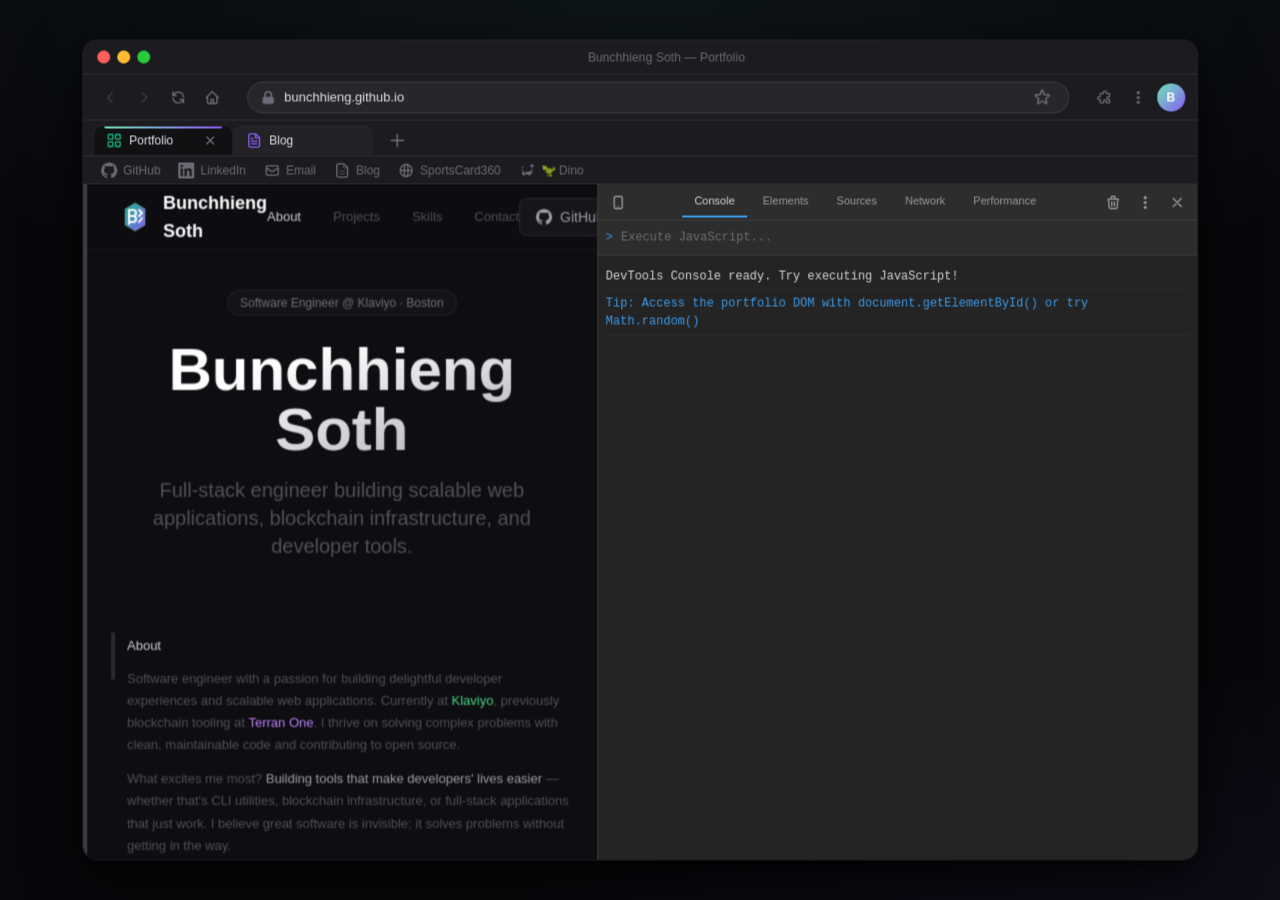
<file: index.html>
<!DOCTYPE html>
<html lang="en">
<head>
  <meta charset="UTF-8">
  <meta name="viewport" content="width=device-width, initial-scale=1.0">
  
  <!-- Primary Meta Tags -->
  <title>Bunchhieng Soth | Full-Stack Software Engineer | Klaviyo</title>
  <meta name="title" content="Bunchhieng Soth | Full-Stack Software Engineer | Klaviyo">
  <meta name="description" content="Full-stack software engineer at Klaviyo building scalable web applications, blockchain infrastructure, and developer tools. Open source contributor with multiple repositories. Specialized in TypeScript, React, Next.js, Go, Rust, and CosmWasm.">
  <meta name="keywords" content="Bunchhieng Soth, software engineer, full-stack developer, Klaviyo, TypeScript, React, Next.js, Go, Rust, blockchain, CosmWasm, open source, portfolio, web developer, Boston">
  <meta name="author" content="Bunchhieng Soth">
  <meta name="robots" content="index, follow">
  <meta name="language" content="English">
  <meta name="revisit-after" content="7 days">
  <link rel="canonical" href="https://bunchhieng.github.io/">
  <link rel="sitemap" type="application/xml" href="https://bunchhieng.github.io/sitemap.xml">
  
  <!-- Open Graph / Facebook -->
  <meta property="og:type" content="website">
  <meta property="og:url" content="https://bunchhieng.github.io/">
  <meta property="og:title" content="Bunchhieng Soth | Full-Stack Software Engineer | Klaviyo">
  <meta property="og:description" content="Full-stack software engineer at Klaviyo building scalable web applications, blockchain infrastructure, and developer tools. Open source contributor with 23+ repositories.">
  <meta property="og:image" content="https://bunchhieng.github.io/og-image.png">
  <meta property="og:site_name" content="Bunchhieng Soth Portfolio">
  <meta property="og:locale" content="en_US">
  
  <!-- Twitter -->
  <meta name="twitter:card" content="summary_large_image">
  <meta name="twitter:url" content="https://bunchhieng.github.io/">
  <meta name="twitter:title" content="Bunchhieng Soth | Full-Stack Software Engineer">
  <meta name="twitter:description" content="Full-stack software engineer at Klaviyo. Building scalable web apps, blockchain infrastructure, and developer tools. Open source contributor.">
  <meta name="twitter:image" content="https://bunchhieng.github.io/og-image.png">
  <meta name="twitter:creator" content="@bunchhieng">
  
  <!-- Additional SEO -->
  <meta name="theme-color" content="#000000">
  <meta name="apple-mobile-web-app-capable" content="yes">
  <meta name="apple-mobile-web-app-status-bar-style" content="black-translucent">
  
  <!-- Structured Data (JSON-LD) for Rich Snippets -->
  <script type="application/ld+json">
  {
    "@context": "https://schema.org",
    "@type": "Person",
    "name": "Bunchhieng Soth",
    "jobTitle": "Software Engineer",
    "worksFor": {
      "@type": "Organization",
      "name": "Klaviyo"
    },
    "url": "https://bunchhieng.github.io",
    "sameAs": [
      "https://github.com/Bunchhieng",
      "https://www.linkedin.com/in/bunchhieng/"
    ],
    "email": "bunchhieng@gmail.com",
    "address": {
      "@type": "PostalAddress",
      "addressLocality": "Boston",
      "addressRegion": "MA",
      "addressCountry": "US"
    },
    "knowsAbout": [
      "Full-Stack Development",
      "TypeScript",
      "JavaScript",
      "React",
      "Next.js",
      "Go",
      "Rust",
      "Blockchain",
      "CosmWasm",
      "Web Development",
      "Mobile Development",
      "CLI Tools"
    ],
    "description": "Full-stack software engineer building scalable web applications, blockchain infrastructure, and developer tools. Open source contributor with 23+ repositories."
  }
  </script>
  
  <script type="application/ld+json">
  {
    "@context": "https://schema.org",
    "@type": "WebSite",
    "name": "Bunchhieng Soth Portfolio",
    "url": "https://bunchhieng.github.io",
    "author": {
      "@type": "Person",
      "name": "Bunchhieng Soth"
    },
    "description": "Portfolio of Bunchhieng Soth - Full-stack software engineer at Klaviyo"
  }
  </script>
  
  <script type="application/ld+json">
  {
    "@context": "https://schema.org",
    "@type": "ProfilePage",
    "mainEntity": {
      "@type": "Person",
      "name": "Bunchhieng Soth",
      "jobTitle": "Software Engineer",
      "worksFor": "Klaviyo",
      "url": "https://bunchhieng.github.io"
    }
  }
  </script>
  <link rel="icon" href="data:image/svg+xml,<svg xmlns='http://www.w3.org/2000/svg' viewBox='0 0 100 100'><circle cx='50' cy='50' r='50' fill='%2328a745'/><path d='M50 15a35 35 0 1 0 0 70 35 35 0 0 0 0-70zm0 5a30 30 0 1 1 0 60 30 30 0 0 1 0-60zm0 5a25 25 0 1 0 0 50 25 25 0 0 0 0-50zm0 5a20 20 0 1 1 0 40 20 20 0 0 1 0-40zm0 5a15 15 0 1 0 0 30 15 15 0 0 0 0-30zm0 5a10 10 0 1 1 0 20 10 10 0 0 1 0-20z' fill='%23ffffff'/></svg>">
  <link rel="stylesheet" href="styles/index-tailwind.generated.css">
  <script defer src="scripts/index-app.js"></script>
  <script>
    window.dataLayer = window.dataLayer || [];
    function gtag() { dataLayer.push(arguments); }

    function loadDeferredThirdPartyScripts() {
      if (window.__thirdPartyScriptsLoaded) return;
      window.__thirdPartyScriptsLoaded = true;

      const adsScript = document.createElement('script');
      adsScript.async = true;
      adsScript.src = 'https://pagead2.googlesyndication.com/pagead/js/adsbygoogle.js?client=ca-pub-9325514973529217';
      adsScript.crossOrigin = 'anonymous';
      document.head.appendChild(adsScript);

      const analyticsScript = document.createElement('script');
      analyticsScript.async = true;
      analyticsScript.src = 'https://www.googletagmanager.com/gtag/js?id=G-41HBSL6CFC';
      document.head.appendChild(analyticsScript);

      gtag('js', new Date());
      gtag('config', 'G-41HBSL6CFC');
    }

    if (document.readyState === 'complete') {
      setTimeout(loadDeferredThirdPartyScripts, 0);
    } else {
      window.addEventListener('load', () => {
        if ('requestIdleCallback' in window) {
          requestIdleCallback(loadDeferredThirdPartyScripts, { timeout: 2000 });
        } else {
          setTimeout(loadDeferredThirdPartyScripts, 0);
        }
      }, { once: true });
    }
  </script>
  <style>
:root{--chrome-bg:#202124;--chrome-surface:#292a2d;--chrome-surface-variant:#35363a;--chrome-border:#1f1f1f;--chrome-text:#e8eaed;--chrome-text-secondary:#9aa0a6;--chrome-accent:#8ab4f8}.chrome-window{position:fixed;top:50%;left:50%;transform:translate(-50%,-50%);width:85vw;max-width:none;height:90vh;background:var(--chrome-bg);border-radius:12px;overflow:hidden;box-shadow:0 20px 60px rgba(0,0,0,0.5);display:flex;flex-direction:column;opacity:0;animation:chromeWindowEntrance 0.8s ease-out forwards}@keyframes chromeWindowEntrance{0%{opacity:0;transform:translate(-50%,-50%) scale(0.95)}100%{opacity:1;transform:translate(-50%,-50%) scale(1)}}.typing-cursor{display:inline-block;width:2px;height:14px;background:var(--chrome-blue);margin-left:2px;animation:cursorBlink 1s infinite}@keyframes cursorBlink{0%,49%{opacity:1}50%,100%{opacity:0}}.chrome-mobile-window{display:none}.chrome-titlebar{height:38px;background:#35363a;display:flex;align-items:center;padding:0 12px;border-bottom:1px solid var(--chrome-border);-webkit-app-region:drag}.chrome-titlebar-controls{display:flex;gap:8px}.chrome-control-btn{width:12px;height:12px;border-radius:50%;border:none;cursor:pointer;transition:filter 0.2s;-webkit-app-region:no-drag}.chrome-control-btn.close{background:#ff5f56}.chrome-control-btn.minimize{background:#ffbd2e}.chrome-control-btn.maximize{background:#27c93f}.chrome-control-btn:hover{filter:brightness(1.2)}.chrome-titlebar-center{flex:1;text-align:center;font-size:13px;color:var(--chrome-text-secondary);font-weight:400}.chrome-toolbar{height:48px;background:var(--chrome-surface);display:flex;align-items:center;padding:0 12px;gap:12px;border-bottom:1px solid var(--chrome-border)}.chrome-nav-controls{display:flex;gap:4px}.chrome-nav-btn,.chrome-icon-btn{width:32px;height:32px;border-radius:50%;background:transparent;border:none;color:var(--chrome-text-secondary);display:flex;align-items:center;justify-content:center;cursor:pointer;transition:background 0.2s}.chrome-nav-btn:hover,.chrome-icon-btn:hover{background:rgba(255,255,255,0.08)}.chrome-nav-btn:disabled{opacity:0.4;cursor:not-allowed}.chrome-nav-btn:disabled:hover{background:transparent}.chrome-nav-btn svg,.chrome-icon-btn svg{width:18px;height:18px}.chrome-addressbar-container{flex:1;max-width:none;margin:0 12px}.chrome-addressbar{height:36px;background:var(--chrome-surface-variant);border-radius:18px;display:flex;align-items:center;padding:0 12px;gap:8px;transition:background 0.2s}.chrome-addressbar:hover{background:#3c3d40}.chrome-addressbar:focus-within{background:#3c3d40;outline:2px solid var(--chrome-accent);outline-offset:1px}.chrome-url-icon{color:var(--chrome-text-secondary);width:16px;height:16px;display:flex;align-items:center;justify-content:center;cursor:pointer;transition:color 0.2s}.chrome-url-icon:hover{color:var(--chrome-text)}.chrome-url-icon svg{width:16px;height:16px}.chrome-site-info-popup{position:fixed;background:var(--chrome-surface);border-radius:8px;box-shadow:0 4px 16px rgba(0,0,0,0.4);z-index:2000;min-width:320px;max-width:400px;overflow:hidden;border:1px solid var(--chrome-border)}.chrome-site-info-popup.hidden{display:none}.chrome-site-info-header{padding:16px 20px;border-bottom:1px solid var(--chrome-border);display:flex;align-items:center;justify-content:space-between}.chrome-site-info-title{font-size:16px;font-weight:600;color:var(--chrome-text)}.chrome-site-info-close{width:24px;height:24px;border-radius:4px;background:transparent;border:none;color:var(--chrome-text-secondary);cursor:pointer;display:flex;align-items:center;justify-content:center}.chrome-site-info-close:hover{background:var(--chrome-surface-variant);color:var(--chrome-text)}.chrome-site-info-content{padding:8px 0}.chrome-site-info-item{display:flex;align-items:center;gap:12px;padding:12px 20px;cursor:pointer;transition:background 0.2s}.chrome-site-info-item:hover{background:rgba(255,255,255,0.05)}.chrome-site-info-item-icon{width:20px;height:20px;display:flex;align-items:center;justify-content:center;flex-shrink:0}.chrome-site-info-item-icon svg{width:20px;height:20px}.chrome-site-info-item-text{flex:1;font-size:14px;color:var(--chrome-text)}.chrome-site-info-item-arrow{width:16px;height:16px;display:flex;align-items:center;justify-content:center;color:var(--chrome-text-secondary)}.chrome-site-info-item-arrow svg{width:16px;height:16px}.chrome-site-info-divider{height:1px;background:var(--chrome-border);margin:4px 0}.chrome-site-info-description{padding:12px 20px;font-size:13px;color:var(--chrome-text-secondary);line-height:1.5}.chrome-url-input{flex:1;background:transparent;border:none;color:var(--chrome-text);font-size:14px;outline:none;font-family:'Plus Jakarta Sans',sans-serif}.chrome-star-btn{width:28px;height:28px;border-radius:50%;background:transparent;border:none;color:var(--chrome-text-secondary);display:flex;align-items:center;justify-content:center;cursor:pointer;transition:background 0.2s}.chrome-star-btn:hover{background:rgba(255,255,255,0.08)}.chrome-star-btn svg{width:18px;height:18px}.chrome-star-btn.bookmarked svg{fill:#fbbc04;color:#fbbc04}.chrome-right-controls{display:flex;align-items:center;gap:4px}.chrome-profile-btn{width:32px;height:32px;border-radius:50%;background:var(--chrome-accent);display:flex;align-items:center;justify-content:center;cursor:pointer;font-weight:600;font-size:14px;color:var(--chrome-bg)}.chrome-tabbar{height:36px;background:var(--chrome-surface);border-bottom:1px solid var(--chrome-border);display:flex;align-items:flex-end}.chrome-bookmark-bar{height:32px;background:var(--chrome-surface);border-bottom:1px solid var(--chrome-border);display:flex;align-items:center;padding:0 8px;gap:4px;overflow-x:auto;overflow-y:hidden}.chrome-bookmark-bar::-webkit-scrollbar{height:0}.chrome-bookmark{display:flex;align-items:center;gap:6px;padding:4px 8px;border-radius:4px;cursor:pointer;white-space:nowrap;font-size:12px;color:var(--chrome-text-secondary);transition:background-color 0.2s;flex-shrink:0}.chrome-bookmark:hover{background:var(--chrome-surface-variant);color:var(--chrome-text)}.chrome-bookmark-icon{width:16px;height:16px;flex-shrink:0;display:flex;align-items:center;justify-content:center}.chrome-bookmark-icon svg{width:16px;height:16px}.chrome-bookmark-text{font-size:12px}.chrome-tabs{display:flex;align-items:center;height:100%}.chrome-tab{height:36px;min-width:200px;max-width:240px;background:#35363a;border-radius:8px 8px 0 0;display:flex;align-items:center;padding:0 12px;gap:8px;cursor:pointer;position:relative;border:1px solid var(--chrome-border);border-bottom:none}.chrome-tab.active{background:var(--chrome-bg);border-color:var(--chrome-bg)}.chrome-tab:hover:not(.active){background:#3c3d40}.chrome-tab-favicon{width:16px;height:16px;flex-shrink:0}.chrome-tab-favicon svg{width:16px;height:16px}.chrome-tab-title{flex:1;font-size:12px;color:var(--chrome-text);white-space:nowrap;overflow:hidden;text-overflow:ellipsis}.chrome-tab-close{width:20px;height:20px;border-radius:4px;background:transparent;border:none;color:var(--chrome-text-secondary);display:flex;align-items:center;justify-content:center;cursor:pointer;opacity:0;transition:all 0.2s}.chrome-tab:hover .chrome-tab-close,.chrome-tab.active .chrome-tab-close{opacity:1}.chrome-tab-close:hover{background:rgba(255,255,255,0.08)}.chrome-tab-close svg{width:14px;height:14px}.chrome-new-tab-btn{width:32px;height:32px;border-radius:50%;background:transparent;border:none;color:var(--chrome-text-secondary);display:flex;align-items:center;justify-content:center;cursor:pointer;margin-left:8px}.chrome-new-tab-btn:hover{background:rgba(255,255,255,0.08)}.chrome-new-tab-btn svg{width:18px;height:18px}.chrome-viewport{flex:1;min-height:0;background:#000000;position:relative;display:flex;flex-direction:row;transition:all 0.3s ease}.chrome-viewport.devtools-bottom{flex-direction:column}.chrome-viewport.mobile-mode{background:#1a1a1a}.chrome-viewport.mobile-mode .chrome-content-area{display:flex;align-items:center;justify-content:center;overflow:hidden}.chrome-mobile-frame{width:390px;height:844px;background:#1c1c1e;border-radius:50px;padding:12px;box-shadow:0 25px 80px rgba(0,0,0,0.6),0 0 0 1px rgba(255,255,255,0.1);display:none;flex-direction:column;position:relative;flex-shrink:0}.chrome-viewport.mobile-mode .chrome-mobile-frame{display:flex}.chrome-viewport.mobile-mode #portfolio-content,.chrome-viewport.mobile-mode #blog-content{display:none}.chrome-mobile-screen{flex:1;background:#000;border-radius:42px;overflow:hidden;position:relative;display:flex;flex-direction:column}#content-area-mobile{width:100%;height:100%;overflow-y:auto;overflow-x:hidden;background:linear-gradient(135deg,#000000 0%,#0a0a0a 50%,#000000 100%);color:#fff;box-sizing:border-box}#content-area-mobile *{color:inherit;box-sizing:border-box}#content-area-mobile>*{width:100% !important;max-width:100% !important}.chrome-mobile-notch{position:absolute;top:12px;left:50%;transform:translateX(-50%);width:126px;height:37px;background:#000;border-radius:19px;z-index:1000;box-shadow:inset 0 0 0 1px rgba(255,255,255,0.1)}.chrome-viewport.mobile-mode #content-area-mobile{width:100%;height:100%;border-radius:0;padding-top:50px;overflow-y:auto;overflow-x:hidden}.chrome-viewport:not(.mobile-mode) .chrome-mobile-frame{display:none}#content-area-mobile{font-size:14px;width:100% !important}#content-area-mobile *,#content-area-mobile img,#content-area-mobile svg{max-width:100% !important;box-sizing:border-box !important}#content-area-mobile header{padding:0.5rem 0.75rem !important}#content-area-mobile .h-16{height:3.5rem !important}#content-area-mobile nav{display:none !important}#content-area-mobile .container,#content-area-mobile .max-w-7xl,#content-area-mobile .max-w-6xl,#content-area-mobile .max-w-5xl,#content-area-mobile .max-w-4xl,#content-area-mobile .max-w-3xl{max-width:100% !important;padding-left:1rem !important;padding-right:1rem !important}#content-area-mobile header svg{width:1.5rem !important;height:1.5rem !important}#content-area-mobile h1{font-size:2rem !important;line-height:1.2 !important;margin-bottom:1rem !important}#content-area-mobile h2{font-size:1.5rem !important;line-height:1.3 !important;margin-bottom:0.75rem !important}#content-area-mobile h3{font-size:1.125rem !important;line-height:1.4 !important;margin-bottom:0.5rem !important}#content-area-mobile p{font-size:0.875rem !important;line-height:1.6 !important;margin-bottom:1rem !important}#content-area-mobile li{font-size:0.875rem !important;line-height:1.5 !important}#content-area-mobile .grid{display:block !important}#content-area-mobile .grid>*{margin-bottom:1rem !important}#content-area-mobile section{padding-top:2rem !important;padding-bottom:2rem !important}#content-area-mobile .py-20,#content-area-mobile .py-16{padding-top:2.5rem !important;padding-bottom:2.5rem !important}#content-area-mobile .py-12{padding-top:2rem !important;padding-bottom:2rem !important}#content-area-mobile .py-8{padding-top:1.5rem !important;padding-bottom:1.5rem !important}#content-area-mobile .mb-16{margin-bottom:2rem !important}#content-area-mobile .mb-12{margin-bottom:1.5rem !important}#content-area-mobile .mb-8{margin-bottom:1rem !important}#content-area-mobile .gap-12,#content-area-mobile .gap-8{gap:1rem !important}#content-area-mobile .skill-tag{font-size:0.75rem !important;padding:0.375rem 0.625rem !important}#content-area-mobile footer{padding:2rem 1rem !important}#content-area-mobile footer .gap-6{gap:1rem !important}#content-area-mobile button,#content-area-mobile .btn{font-size:0.875rem !important;padding:0.5rem 1rem !important}.chrome-content-area{flex:1;min-height:0;overflow-y:auto;overflow-x:hidden;position:relative;background:linear-gradient(135deg,#000000 0%,#0a0a0a 50%,#000000 100%);order:1}#portfolio-content,#blog-content{width:100%;height:100%;min-height:100%}#blog-content iframe{width:100%;height:100%;border:none;background:#000000}.mobile-nav-link{display:block;padding:0.75rem 1rem;color:#9ca3af;font-size:0.95rem;font-weight:500;border-radius:0.5rem;transition:all 0.2s}.mobile-nav-link:hover{color:#ffffff;background:rgba(255,255,255,0.05)}.mobile-nav-link.active{color:#ffffff;background:rgba(255,255,255,0.1)}.chrome-content-area::-webkit-scrollbar{width:12px}.chrome-content-area::-webkit-scrollbar-track{background:var(--chrome-bg)}.chrome-content-area::-webkit-scrollbar-thumb{background:#5f6368;border-radius:6px;border:2px solid var(--chrome-bg)}.chrome-content-area::-webkit-scrollbar-thumb:hover{background:#80868b}.chrome-devtools{width:600px;background:#242424;border-left:1px solid #3c3c3c;display:flex;flex-direction:column;position:relative;z-index:10;pointer-events:auto;order:2;flex-shrink:0}.chrome-devtools.hidden{display:none}.chrome-devtools.dock-left{order:0;border-left:none;border-right:1px solid #3c3c3c}.chrome-devtools.dock-bottom{width:100%;height:300px;border-left:none;border-top:1px solid #3c3c3c}.chrome-viewport.mobile-mode .chrome-devtools{position:relative;align-self:stretch}.devtools-header{height:36px;background:#2d2d2d;border-bottom:1px solid #3c3c3c;display:flex;align-items:center;justify-content:space-between;padding:0 8px}.devtools-tabs{display:flex;gap:4px}.devtools-tab{padding:6px 12px;background:transparent;border:none;color:#9b9b9b;font-size:11px;font-weight:500;cursor:pointer;border-bottom:2px solid transparent;transition:all 0.2s}.devtools-tab:hover{color:#d4d4d4;background:#3c3c3c}.devtools-tab.active{color:#d4d4d4;border-bottom-color:#3c9ae8}.devtools-actions{display:flex;gap:8px;align-items:center}.devtools-btn{background:transparent;border:none;color:#9b9b9b;cursor:pointer;padding:4px;display:flex;align-items:center;justify-content:center;border-radius:4px;transition:all 0.2s}.devtools-btn:hover{background:#3c3c3c;color:#d4d4d4}.devtools-btn.active{background:#3c3c3c;color:#3c9ae8}.devtools-btn svg{width:16px;height:16px}.devtools-menu-dropdown{position:fixed;background:#2d2d2d;border:1px solid #3c3c3c;border-radius:4px;box-shadow:0 4px 12px rgba(0,0,0,0.5);z-index:2000;min-width:240px;padding:4px 0}.devtools-menu-dropdown.hidden{display:none}.devtools-menu-section{padding:4px 0;border-bottom:1px solid #3c3c3c}.devtools-menu-section:last-child{border-bottom:none}.devtools-menu-item{display:flex;align-items:center;gap:12px;padding:8px 16px;color:#d4d4d4;font-size:13px;cursor:pointer;transition:background 0.2s}.devtools-menu-item:hover{background:#3c3c3c}.devtools-menu-item-icon{width:20px;height:20px;display:flex;align-items:center;justify-content:center;color:#9b9b9b}.devtools-menu-item-icon svg{width:16px;height:16px}.devtools-menu-item-text{flex:1}.devtools-menu-item-shortcut{color:#9b9b9b;font-size:11px}.devtools-menu-label{padding:8px 16px;color:#9b9b9b;font-size:11px;font-weight:600;text-transform:uppercase;letter-spacing:0.5px}.devtools-content{flex:1;overflow:hidden;position:relative}.devtools-panel{display:none;flex-direction:column;height:100%}.devtools-panel.active{display:flex}.console-panel{flex-direction:column;height:100%}.elements-panel{flex-direction:column;height:100%}.elements-toolbar{display:flex;gap:8px;padding:8px;border-bottom:1px solid #3c3c3c;align-items:center}.elements-btn{padding:4px 12px;background:#3c3c3c;border:1px solid #4c4c4c;color:#d4d4d4;border-radius:4px;font-size:12px;cursor:pointer;transition:all 0.2s}.elements-btn:hover{background:#4c4c4c}.elements-btn.active{background:#3c9ae8;border-color:#3c9ae8;color:white}.elements-filter{flex:1;margin-left:auto}.elements-filter-input{width:100%;padding:4px 8px;background:#2d2d2d;border:1px solid #3c3c3c;border-radius:4px;color:#d4d4d4;font-size:12px;font-family:'SF Mono',Monaco,'Cascadia Code','Roboto Mono',Consolas,'Courier New',monospace}.elements-filter-input:focus{outline:none;border-color:#3c9ae8}.elements-content{flex:1;display:flex;overflow:hidden}.elements-tree-container{flex:1;overflow-y:auto;border-right:1px solid #3c3c3c;font-family:'SF Mono',Monaco,'Cascadia Code','Roboto Mono',Consolas,'Courier New',monospace;font-size:12px}.elements-tree-container::-webkit-scrollbar{width:10px}.elements-tree-container::-webkit-scrollbar-track{background:#242424}.elements-tree-container::-webkit-scrollbar-thumb{background:#3c3c3c;border-radius:5px}.elements-tree{padding:8px}.element-node{padding:2px 4px;cursor:pointer;user-select:none;position:relative}.element-node:hover{background:#2d2d2d}.element-node.selected{background:#3c9ae8;color:white}.element-expander{display:inline-block;width:12px;height:12px;margin-right:4px;text-align:center;line-height:12px;color:#9b9b9b;cursor:pointer}.element-expander::before{content:'▶';font-size:8px}.element-expander.expanded::before{content:'▼'}.element-expander.empty{visibility:hidden}.element-tag{color:#f48771}.element-attr-name{color:#9cdcfe}.element-attr-value{color:#ce9178}.element-text{color:#d4d4d4;font-style:italic}.element-children{margin-left:16px;display:none}.element-children.expanded{display:block}.elements-properties{width:300px;overflow-y:auto;background:#242424;padding:12px;font-size:11px}.elements-properties::-webkit-scrollbar{width:8px}.elements-properties::-webkit-scrollbar-track{background:#1a1a1a}.elements-properties::-webkit-scrollbar-thumb{background:#3c3c3c;border-radius:4px}.properties-empty{color:#6e6e6e;text-align:center;padding:40px 20px;font-size:12px}.property-section{margin-bottom:16px}.property-section-title{font-weight:600;color:#d4d4d4;margin-bottom:8px;text-transform:uppercase;font-size:10px;letter-spacing:0.5px}.property-item{display:flex;justify-content:space-between;padding:4px 0;border-bottom:1px solid #2d2d2d}.property-name{color:#9cdcfe;font-weight:500}.property-value{color:#ce9178;text-align:right;word-break:break-all}.property-classes{display:flex;flex-wrap:wrap;gap:4px;margin-top:4px}.property-class{padding:2px 6px;background:#3c3c3c;border-radius:3px;color:#d4d4d4;font-size:10px}.console-output{flex:1;overflow-y:auto;padding:8px;font-family:'SF Mono',Monaco,'Cascadia Code','Roboto Mono',Consolas,'Courier New',monospace;font-size:12px;line-height:1.5}.console-output::-webkit-scrollbar{width:10px}.console-output::-webkit-scrollbar-track{background:#242424}.console-output::-webkit-scrollbar-thumb{background:#3c3c3c;border-radius:5px}.console-entry{padding:4px 0;border-bottom:1px solid #2d2d2d;display:flex;gap:8px;align-items:flex-start}.console-icon{flex-shrink:0;width:16px;height:16px;margin-top:2px}.console-message{flex:1;word-break:break-word}.console-entry.log .console-message{color:#d4d4d4}.console-entry.error .console-message{color:#f48771}.console-entry.warn .console-message{color:#cca700}.console-entry.info .console-message{color:#3c9ae8}.console-entry.command{background:transparent}.console-entry.command .console-message{color:#d4d4d4}.console-entry.command::before{content:'>';color:#3c9ae8;margin-right:4px}.console-entry.result{background:transparent}.console-entry.result .console-message{color:#b180d7}.console-entry.result::before{content:'←';color:#3c9ae8;margin-right:4px}.console-input-container{border-bottom:1px solid #3c3c3c;display:flex;align-items:center;padding:8px;background:#2d2d2d;pointer-events:auto;z-index:20;position:relative}.console-prompt{color:#3c9ae8;margin-right:8px;font-family:'SF Mono',Monaco,'Cascadia Code','Roboto Mono',Consolas,'Courier New',monospace;font-size:12px}.console-input{flex:1;background:transparent;border:none;color:#d4d4d4;font-family:'SF Mono',Monaco,'Cascadia Code','Roboto Mono',Consolas,'Courier New',monospace;font-size:12px;outline:none;pointer-events:auto;z-index:1}.console-input::placeholder{color:#6e6e6e}.sources-panel{flex-direction:column;height:100%}.sources-toolbar{display:flex;gap:12px;padding:8px 12px;border-bottom:1px solid #3c3c3c;align-items:center;background:#2d2d2d}.sources-btn{display:flex;align-items:center;gap:6px;padding:6px 12px;background:#3c9ae8;border:none;color:white;border-radius:4px;font-size:12px;font-weight:500;cursor:pointer;transition:all 0.2s}.sources-btn:hover{background:#4fa9f0}.sources-btn svg{width:16px;height:16px}.sources-info{color:#9d9d9d;font-size:11px;font-style:italic}.sources-content{display:flex;height:100%;overflow:hidden}.sources-tree{width:250px;background:#252526;border-right:1px solid #3c3c3c;padding:8px;overflow-y:auto}.sources-tree-title{color:#9d9d9d;font-size:11px;font-weight:600;text-transform:uppercase;letter-spacing:0.5px;margin-bottom:8px;padding:4px 8px}.sources-file{display:flex;align-items:center;gap:8px;padding:6px 8px;color:#d4d4d4;font-size:12px;border-radius:4px;cursor:pointer;transition:background 0.15s}.sources-file:hover{background:#2d2d2d}.sources-file.active{background:#37373d}.sources-file svg{width:16px;height:16px;color:#3c9ae8;flex-shrink:0}.sources-viewer{flex:1;background:#1e1e1e;overflow:auto;font-family:'Monaco','Menlo','Ubuntu Mono',monospace;font-size:13px;line-height:1.6}.sources-viewer-empty{display:flex;align-items:center;justify-content:center;height:100%;color:#6e6e6e;font-size:13px;text-align:center;padding:20px}.sources-code{color:#d4d4d4;white-space:pre;margin:0;padding:12px}.network-panel{flex-direction:column;height:100%}.network-toolbar{display:flex;gap:8px;padding:8px;border-bottom:1px solid #3c3c3c;align-items:center}.network-btn{padding:4px 12px;background:#3c3c3c;border:1px solid #4c4c4c;color:#d4d4d4;border-radius:4px;font-size:12px;cursor:pointer;transition:all 0.2s}.network-btn:hover{background:#4c4c4c;border-color:#5c5c5c}.network-btn.active{background:#3c9ae8;border-color:#3c9ae8;color:white}.network-filter{flex:1;margin-left:auto}.network-filter-input{width:100%;padding:4px 8px;background:#2d2d2d;border:1px solid #3c3c3c;border-radius:4px;color:#d4d4d4;font-size:12px;font-family:'SF Mono',Monaco,'Cascadia Code','Roboto Mono',Consolas,'Courier New',monospace}.network-filter-input:focus{outline:none;border-color:#3c9ae8}.network-table-header{display:grid;grid-template-columns:2fr 80px 100px 80px 80px;padding:8px;background:#2d2d2d;border-bottom:1px solid #3c3c3c;font-size:11px;font-weight:600;color:#9b9b9b;text-transform:uppercase;letter-spacing:0.5px}.network-table-body{flex:1;overflow-y:auto;font-family:'SF Mono',Monaco,'Cascadia Code','Roboto Mono',Consolas,'Courier New',monospace;font-size:12px}.network-table-body::-webkit-scrollbar{width:10px}.network-table-body::-webkit-scrollbar-track{background:#242424}.network-table-body::-webkit-scrollbar-thumb{background:#3c3c3c;border-radius:5px}.network-row{display:grid;grid-template-columns:2fr 80px 100px 80px 80px;padding:6px 8px;border-bottom:1px solid #2d2d2d;cursor:pointer;transition:background 0.15s}.network-row:hover{background:#2d2d2d}.network-col-name{color:#3c9ae8;overflow:hidden;text-overflow:ellipsis;white-space:nowrap}.network-col-status{color:#10b981;text-align:center}.network-col-status.error{color:#f48771}.network-col-type{color:#9b9b9b;text-align:center;font-size:11px}.network-col-size{color:#d4d4d4;text-align:right}.network-col-time{color:#d4d4d4;text-align:right}.network-empty{padding:40px 20px;text-align:center;color:#6e6e6e;font-size:12px}.performance-panel{flex-direction:column;height:100%}.performance-toolbar{display:flex;gap:8px;padding:8px;border-bottom:1px solid #3c3c3c}.performance-btn{padding:4px 12px;background:#3c3c3c;border:1px solid #4c4c4c;color:#d4d4d4;border-radius:4px;font-size:12px;cursor:pointer;transition:all 0.2s}.performance-btn:hover{background:#4c4c4c}.performance-btn.active{background:#10b981;border-color:#10b981;color:white}.performance-content{flex:1;overflow-y:auto;padding:16px}.performance-content::-webkit-scrollbar{width:10px}.performance-content::-webkit-scrollbar-track{background:#242424}.performance-content::-webkit-scrollbar-thumb{background:#3c3c3c;border-radius:5px}.performance-metrics{display:grid;grid-template-columns:repeat(2,1fr);gap:16px;margin-bottom:24px}.performance-metric{background:#2d2d2d;border:1px solid #3c3c3c;border-radius:6px;padding:12px}.metric-label{font-size:11px;color:#9b9b9b;text-transform:uppercase;letter-spacing:0.5px;margin-bottom:8px}.metric-value{font-size:24px;font-weight:600;color:#d4d4d4;font-family:'SF Mono',Monaco,'Cascadia Code','Roboto Mono',Consolas,'Courier New',monospace}.performance-timeline{background:#2d2d2d;border:1px solid #3c3c3c;border-radius:6px;padding:16px}.timeline-header{font-size:12px;font-weight:600;color:#d4d4d4;margin-bottom:12px}.timeline-chart{height:8px;background:#1a1a1a;border-radius:4px;overflow:hidden;margin-bottom:16px;position:relative}.timeline-bar{height:100%;background:linear-gradient(90deg,#10b981,#3c9ae8);transition:width 0.3s ease}.timeline-events{display:flex;flex-direction:column;gap:8px}.timeline-event{display:flex;justify-content:space-between;align-items:center;padding:6px 8px;background:#242424;border-radius:4px;font-size:11px;color:#d4d4d4}.timeline-event-label{color:#9b9b9b}.timeline-event-value{color:#3c9ae8;font-family:'SF Mono',Monaco,'Cascadia Code','Roboto Mono',Consolas,'Courier New',monospace}.resizer{width:4px;background:#3c3c3c;cursor:ew-resize;position:relative;transition:background 0.2s}.resizer:hover,.resizer.resizing{background:#3c9ae8}.chrome-menu-dropdown{position:fixed;width:320px;background:var(--chrome-surface);border-radius:8px;box-shadow:0 4px 16px rgba(0,0,0,0.4);z-index:1000;overflow:hidden}.chrome-menu-dropdown.hidden{display:none}.chrome-menu-section{padding:4px 0}.chrome-menu-item{width:100%;height:36px;background:transparent;border:none;color:var(--chrome-text);display:flex;align-items:center;gap:12px;padding:0 16px;font-size:14px;cursor:pointer;text-align:left}.chrome-menu-item:hover{background:rgba(255,255,255,0.08)}.chrome-menu-item svg{width:18px;height:18px}.chrome-menu-shortcut{margin-left:auto;color:var(--chrome-text-secondary);font-size:12px}.chrome-history-panel{position:fixed;top:50%;left:50%;transform:translate(-50%,-50%);width:80%;max-width:800px;max-height:80vh;background:var(--chrome-surface);border-radius:12px;box-shadow:0 8px 32px rgba(0,0,0,0.5);z-index:2000;display:flex;flex-direction:column;overflow:hidden}.chrome-history-panel.hidden{display:none}.chrome-history-header{padding:20px;border-bottom:1px solid var(--chrome-border);display:flex;align-items:center;justify-content:space-between}.chrome-history-title{font-size:20px;font-weight:600;color:var(--chrome-text)}.chrome-history-close{width:32px;height:32px;border-radius:50%;background:transparent;border:none;color:var(--chrome-text-secondary);cursor:pointer;display:flex;align-items:center;justify-content:center}.chrome-history-close:hover{background:var(--chrome-surface-variant);color:var(--chrome-text)}.chrome-history-search{padding:16px 20px;border-bottom:1px solid var(--chrome-border)}.chrome-history-search-input{width:100%;padding:10px 16px;background:var(--chrome-surface-variant);border:1px solid var(--chrome-border);border-radius:8px;color:var(--chrome-text);font-size:14px}.chrome-history-search-input:focus{outline:none;border-color:var(--chrome-accent)}.chrome-history-content{flex:1;overflow-y:auto;padding:8px}.chrome-history-item{padding:12px 16px;border-radius:8px;cursor:pointer;display:flex;align-items:center;gap:12px;margin-bottom:4px}.chrome-history-item:hover{background:var(--chrome-surface-variant)}.chrome-history-item-icon{width:16px;height:16px;flex-shrink:0}.chrome-history-item-details{flex:1;min-width:0}.chrome-history-item-title{font-size:14px;color:var(--chrome-text);white-space:nowrap;overflow:hidden;text-overflow:ellipsis}.chrome-history-item-url{font-size:12px;color:var(--chrome-text-secondary);white-space:nowrap;overflow:hidden;text-overflow:ellipsis}.chrome-history-item-time{font-size:12px;color:var(--chrome-text-secondary);white-space:nowrap}.chrome-history-clear{padding:16px 20px;border-top:1px solid var(--chrome-border);display:flex;justify-content:flex-end}.chrome-history-clear-btn{padding:8px 16px;background:var(--chrome-surface-variant);border:1px solid var(--chrome-border);border-radius:6px;color:var(--chrome-text);cursor:pointer;font-size:14px}.chrome-history-clear-btn:hover{background:#3c3d40}.chrome-downloads-panel{position:fixed;top:50%;left:50%;transform:translate(-50%,-50%);width:80%;max-width:800px;max-height:80vh;background:var(--chrome-surface);border-radius:12px;box-shadow:0 8px 32px rgba(0,0,0,0.5);z-index:2000;display:flex;flex-direction:column;overflow:hidden}.chrome-downloads-panel.hidden{display:none}.chrome-downloads-header{padding:20px;border-bottom:1px solid var(--chrome-border);display:flex;align-items:center;justify-content:space-between}.chrome-downloads-title{font-size:20px;font-weight:600;color:var(--chrome-text)}.chrome-downloads-close{width:32px;height:32px;border-radius:50%;background:transparent;border:none;color:var(--chrome-text-secondary);cursor:pointer;display:flex;align-items:center;justify-content:center}.chrome-downloads-close:hover{background:var(--chrome-surface-variant);color:var(--chrome-text)}.chrome-downloads-content{flex:1;overflow-y:auto;padding:8px}.chrome-download-item{padding:12px 16px;border-radius:8px;display:flex;align-items:center;gap:12px;margin-bottom:4px;cursor:pointer}.chrome-download-item:hover{background:var(--chrome-surface-variant)}.chrome-download-icon{width:24px;height:24px;flex-shrink:0;display:flex;align-items:center;justify-content:center}.chrome-download-details{flex:1;min-width:0}.chrome-download-name{font-size:14px;color:var(--chrome-text);white-space:nowrap;overflow:hidden;text-overflow:ellipsis}.chrome-download-info{font-size:12px;color:var(--chrome-text-secondary);display:flex;align-items:center;gap:8px}.chrome-download-progress{width:200px;height:4px;background:var(--chrome-surface-variant);border-radius:2px;overflow:hidden;flex-shrink:0}.chrome-download-progress-bar{height:100%;background:var(--chrome-accent);transition:width 0.3s}.chrome-download-actions{display:flex;gap:8px}.chrome-download-btn{width:32px;height:32px;border-radius:4px;background:transparent;border:none;color:var(--chrome-text-secondary);cursor:pointer;display:flex;align-items:center;justify-content:center}.chrome-download-btn:hover{background:var(--chrome-surface-variant);color:var(--chrome-text)}.chrome-bookmarks-panel{position:fixed;top:50%;left:50%;transform:translate(-50%,-50%);width:80%;max-width:800px;max-height:80vh;background:var(--chrome-surface);border-radius:12px;box-shadow:0 8px 32px rgba(0,0,0,0.5);z-index:2000;display:flex;flex-direction:column;overflow:hidden}.chrome-bookmarks-panel.hidden{display:none}.chrome-bookmarks-header{padding:20px;border-bottom:1px solid var(--chrome-border);display:flex;align-items:center;justify-content:space-between}.chrome-bookmarks-title{font-size:20px;font-weight:600;color:var(--chrome-text)}.chrome-bookmarks-close{width:32px;height:32px;border-radius:50%;background:transparent;border:none;color:var(--chrome-text-secondary);cursor:pointer;display:flex;align-items:center;justify-content:center}.chrome-bookmarks-close:hover{background:var(--chrome-surface-variant);color:var(--chrome-text)}.chrome-bookmarks-search{padding:16px 20px;border-bottom:1px solid var(--chrome-border)}.chrome-bookmarks-search-input{width:100%;padding:10px 16px;background:var(--chrome-surface-variant);border:1px solid var(--chrome-border);border-radius:8px;color:var(--chrome-text);font-size:14px}.chrome-bookmarks-search-input:focus{outline:none;border-color:var(--chrome-accent)}.chrome-bookmarks-content{flex:1;overflow-y:auto;padding:8px}.chrome-bookmark-item{padding:12px 16px;border-radius:8px;display:flex;align-items:center;gap:12px;margin-bottom:4px;cursor:pointer}.chrome-bookmark-item:hover{background:var(--chrome-surface-variant)}.chrome-bookmark-icon{width:16px;height:16px;flex-shrink:0;display:flex;align-items:center;justify-content:center}.chrome-bookmark-details{flex:1;min-width:0}.chrome-bookmark-name{font-size:14px;color:var(--chrome-text);white-space:nowrap;overflow:hidden;text-overflow:ellipsis}.chrome-bookmark-url{font-size:12px;color:var(--chrome-text-secondary);white-space:nowrap;overflow:hidden;text-overflow:ellipsis}.chrome-bookmark-actions{display:flex;gap:4px;opacity:0;transition:opacity 0.2s}.chrome-bookmark-item:hover .chrome-bookmark-actions{opacity:1}.chrome-bookmark-action-btn{width:28px;height:28px;border-radius:4px;background:transparent;border:none;color:var(--chrome-text-secondary);cursor:pointer;display:flex;align-items:center;justify-content:center}.chrome-bookmark-action-btn:hover{background:var(--chrome-surface-variant);color:var(--chrome-text)}.chrome-extensions-panel{position:fixed;top:50%;left:50%;transform:translate(-50%,-50%);width:90%;max-width:1000px;max-height:85vh;background:var(--chrome-surface);border-radius:12px;box-shadow:0 8px 32px rgba(0,0,0,0.5);z-index:2000;display:flex;flex-direction:column;overflow:hidden}.chrome-extensions-panel.hidden{display:none}.chrome-extensions-header{padding:20px;border-bottom:1px solid var(--chrome-border);display:flex;align-items:center;justify-content:space-between}.chrome-extensions-title{font-size:20px;font-weight:600;color:var(--chrome-text)}.chrome-extensions-close{width:32px;height:32px;border-radius:50%;background:transparent;border:none;color:var(--chrome-text-secondary);cursor:pointer;display:flex;align-items:center;justify-content:center}.chrome-extensions-close:hover{background:var(--chrome-surface-variant);color:var(--chrome-text)}.chrome-extensions-tabs{display:flex;border-bottom:1px solid var(--chrome-border);padding:0 20px;gap:24px}.chrome-extensions-tab{padding:16px 0;background:transparent;border:none;color:var(--chrome-text-secondary);font-size:14px;cursor:pointer;border-bottom:2px solid transparent;transition:all 0.2s}.chrome-extensions-tab:hover{color:var(--chrome-text)}.chrome-extensions-tab.active{color:var(--chrome-accent);border-bottom-color:var(--chrome-accent)}.chrome-extensions-content{flex:1;overflow-y:auto;padding:20px}.chrome-extensions-section{margin-bottom:32px}.chrome-extensions-section-title{font-size:16px;font-weight:600;color:var(--chrome-text);margin-bottom:16px}.chrome-extension-card{background:var(--chrome-surface-variant);border:1px solid var(--chrome-border);border-radius:8px;padding:16px;margin-bottom:12px;display:flex;align-items:flex-start;gap:16px;transition:all 0.2s}.chrome-extension-card:hover{border-color:var(--chrome-accent);background:#3c3d40}.chrome-extension-icon{width:48px;height:48px;border-radius:8px;background:var(--chrome-surface);display:flex;align-items:center;justify-content:center;flex-shrink:0;font-size:24px}.chrome-extension-details{flex:1;min-width:0}.chrome-extension-header-row{display:flex;align-items:center;justify-content:space-between;margin-bottom:8px}.chrome-extension-name{font-size:16px;font-weight:600;color:var(--chrome-text);margin-bottom:4px}.chrome-extension-version{font-size:12px;color:var(--chrome-text-secondary)}.chrome-extension-description{font-size:13px;color:var(--chrome-text-secondary);line-height:1.5;margin-bottom:12px}.chrome-extension-actions{display:flex;gap:8px;align-items:center}.chrome-extension-toggle{width:44px;height:24px;background:var(--chrome-surface);border-radius:12px;position:relative;cursor:pointer;border:none;transition:background 0.2s}.chrome-extension-toggle.enabled{background:var(--chrome-accent)}.chrome-extension-toggle::after{content:'';position:absolute;width:18px;height:18px;background:white;border-radius:50%;top:3px;left:3px;transition:transform 0.2s}.chrome-extension-toggle.enabled::after{transform:translateX(20px)}.chrome-extension-btn{padding:6px 12px;background:var(--chrome-surface);border:1px solid var(--chrome-border);border-radius:6px;color:var(--chrome-text);cursor:pointer;font-size:13px;transition:all 0.2s}.chrome-extension-btn:hover{background:var(--chrome-surface-variant);border-color:var(--chrome-accent)}.chrome-extension-btn.danger{color:#f48771}.chrome-extension-btn.danger:hover{background:rgba(244,135,113,0.1);border-color:#f48771}.chrome-extension-toolbar{display:flex;align-items:center;gap:8px;padding:0 8px}.chrome-extension-toolbar-icon{width:24px;height:24px;border-radius:4px;display:flex;align-items:center;justify-content:center;cursor:pointer;transition:background 0.2s;position:relative}.chrome-extension-toolbar-icon:hover{background:var(--chrome-surface-variant)}.chrome-extension-toolbar-icon.active{background:var(--chrome-surface-variant)}.chrome-extension-badge{position:absolute;top:-2px;right:-2px;width:8px;height:8px;background:#f48771;border-radius:50%;border:2px solid var(--chrome-surface)}.chrome-findbar{position:fixed;top:0;left:50%;transform:translateX(-50%);width:100%;max-width:600px;background:var(--chrome-surface);border-bottom:1px solid var(--chrome-border);padding:8px 16px;display:flex;align-items:center;gap:12px;z-index:1500;box-shadow:0 4px 12px rgba(0,0,0,0.3)}.chrome-findbar.hidden{display:none}.chrome-findbar-input{flex:1;padding:6px 12px;background:var(--chrome-surface-variant);border:1px solid var(--chrome-border);border-radius:4px;color:var(--chrome-text);font-size:14px}.chrome-findbar-input:focus{outline:none;border-color:var(--chrome-accent)}.chrome-findbar-count{font-size:12px;color:var(--chrome-text-secondary);white-space:nowrap}.chrome-findbar-buttons{display:flex;gap:4px}.chrome-findbar-btn{width:28px;height:28px;border-radius:4px;background:transparent;border:none;color:var(--chrome-text-secondary);cursor:pointer;display:flex;align-items:center;justify-content:center}.chrome-findbar-btn:hover:not(:disabled){background:var(--chrome-surface-variant);color:var(--chrome-text)}.chrome-findbar-btn:disabled{opacity:0.3;cursor:not-allowed}.chrome-findbar-close{width:28px;height:28px;border-radius:4px;background:transparent;border:none;color:var(--chrome-text-secondary);cursor:pointer;display:flex;align-items:center;justify-content:center}.chrome-findbar-close:hover{background:var(--chrome-surface-variant);color:var(--chrome-text)}.chrome-tab-context-menu{position:fixed;background:var(--chrome-surface);border-radius:8px;box-shadow:0 4px 16px rgba(0,0,0,0.4);z-index:2000;min-width:200px;padding:4px 0;border:1px solid var(--chrome-border)}.chrome-tab-context-menu.hidden{display:none}.chrome-tab-context-item{width:100%;height:32px;background:transparent;border:none;color:var(--chrome-text);display:flex;align-items:center;gap:12px;padding:0 16px;font-size:13px;cursor:pointer;text-align:left}.chrome-tab-context-item:hover{background:rgba(255,255,255,0.08)}.chrome-tab-context-item svg{width:16px;height:16px}.chrome-tab-context-divider{height:1px;background:var(--chrome-border);margin:4px 0}.chrome-settings-panel{position:fixed;top:50%;left:50%;transform:translate(-50%,-50%);width:90%;max-width:900px;max-height:85vh;background:var(--chrome-surface);border-radius:12px;box-shadow:0 8px 32px rgba(0,0,0,0.5);z-index:2000;display:flex;flex-direction:column;overflow:hidden}.chrome-settings-panel.hidden{display:none}.chrome-settings-header{padding:20px;border-bottom:1px solid var(--chrome-border);display:flex;align-items:center;justify-content:space-between}.chrome-settings-title{font-size:20px;font-weight:600;color:var(--chrome-text)}.chrome-settings-close{width:32px;height:32px;border-radius:50%;background:transparent;border:none;color:var(--chrome-text-secondary);cursor:pointer;display:flex;align-items:center;justify-content:center}.chrome-settings-close:hover{background:var(--chrome-surface-variant);color:var(--chrome-text)}.chrome-settings-search{padding:16px 20px;border-bottom:1px solid var(--chrome-border)}.chrome-settings-search-input{width:100%;padding:10px 16px;background:var(--chrome-surface-variant);border:1px solid var(--chrome-border);border-radius:8px;color:var(--chrome-text);font-size:14px}.chrome-settings-content{flex:1;overflow-y:auto;padding:20px;display:grid;grid-template-columns:200px 1fr;gap:20px}.chrome-settings-sidebar{border-right:1px solid var(--chrome-border);padding-right:20px}.chrome-settings-category{padding:12px 16px;border-radius:8px;cursor:pointer;color:var(--chrome-text-secondary);font-size:14px;margin-bottom:4px}.chrome-settings-category:hover{background:var(--chrome-surface-variant)}.chrome-settings-category.active{background:var(--chrome-surface-variant);color:var(--chrome-text);font-weight:500}.chrome-settings-main{overflow-y:auto}.chrome-settings-section{margin-bottom:32px}.chrome-settings-section-title{font-size:16px;font-weight:600;color:var(--chrome-text);margin-bottom:16px}.chrome-settings-item{display:flex;align-items:center;justify-content:space-between;padding:12px 0;border-bottom:1px solid var(--chrome-border)}.chrome-settings-item-label{flex:1}.chrome-settings-item-title{font-size:14px;color:var(--chrome-text);margin-bottom:4px}.chrome-settings-item-desc{font-size:12px;color:var(--chrome-text-secondary)}.chrome-settings-toggle{width:44px;height:24px;background:var(--chrome-surface-variant);border-radius:12px;position:relative;cursor:pointer;border:none;transition:background 0.2s}.chrome-settings-toggle.active{background:var(--chrome-accent)}.chrome-settings-toggle::after{content:'';position:absolute;width:18px;height:18px;background:white;border-radius:50%;top:3px;left:3px;transition:transform 0.2s}.chrome-settings-toggle.active::after{transform:translateX(20px)}.chrome-menu-divider{height:1px;background:#3c3d40;margin:4px 0}@keyframes rotate360{from{transform:rotate(0deg)}to{transform:rotate(360deg)}}.rotating{animation:rotate360 0.6s ease-in-out}.refreshing{animation:fadeOut 0.3s ease-in-out,fadeIn 0.3s 0.3s ease-in-out}@keyframes fadeOut{to{opacity:0.7}}@keyframes fadeIn{from{opacity:0.7}to{opacity:1}}.navigate-back{animation:slideRight 0.3s ease-out}.navigate-forward{animation:slideLeft 0.3s ease-out}@keyframes slideRight{from{transform:translateX(-20px);opacity:0.7}to{transform:translateX(0);opacity:1}}@keyframes slideLeft{from{transform:translateX(20px);opacity:0.7}to{transform:translateX(0);opacity:1}}.entrance-animation{animation:windowEntrance 0.6s cubic-bezier(0.34,1.56,0.64,1)}@keyframes windowEntrance{from{transform:translate(-50%,-50%) scale(0.9);opacity:0}to{transform:translate(-50%,-50%) scale(1);opacity:1}}.closing{animation:windowClose 0.3s ease-in forwards}@keyframes windowClose{to{transform:translate(-50%,-50%) scale(0.9);opacity:0}}.minimizing{animation:windowMinimize 0.3s ease-in forwards}@keyframes windowMinimize{to{transform:translate(-50%,100vh) scale(0.1);opacity:0}}.maximized{width:100vw !important;height:100vh !important;border-radius:0 !important;top:0 !important;left:0 !important;transform:none !important}.fullscreen .chrome-titlebar,.fullscreen .chrome-toolbar,.fullscreen .chrome-tabbar{display:none}.chrome-tab.closing{animation:tabClose 0.2s ease-in forwards}@keyframes tabClose{to{transform:scale(0.8);opacity:0}}.chrome-notification{position:fixed;bottom:24px;left:50%;transform:translateX(-50%) translateY(100px);background:#35363a;color:var(--chrome-text);padding:12px 24px;border-radius:8px;box-shadow:0 4px 16px rgba(0,0,0,0.4);z-index:2000;transition:transform 0.3s ease-out}.chrome-notification.show{transform:translateX(-50%) translateY(0)}.chrome-closed-message{position:fixed;inset:0;background:#000;display:flex;flex-direction:column;align-items:center;justify-content:center;z-index:3000;animation:fadeIn 0.3s}.chrome-closed-message h2{font-size:48px;margin-bottom:16px}.chrome-closed-message button{margin-top:24px;padding:12px 32px;background:var(--chrome-accent);color:var(--chrome-bg);border:none;border-radius:8px;font-size:16px;font-weight:600;cursor:pointer}.chrome-restore-btn{position:fixed;bottom:24px;left:50%;transform:translateX(-50%);padding:12px 24px;background:var(--chrome-accent);color:var(--chrome-bg);border:none;border-radius:8px;font-weight:600;cursor:pointer;box-shadow:0 4px 16px rgba(0,0,0,0.4);z-index:2000}@media (max-width:767px){.chrome-window{display:none}.chrome-mobile-window{display:flex;position:fixed;inset:0;background:var(--chrome-bg);flex-direction:column}.chrome-mobile-topbar{height:56px;background:var(--chrome-surface);display:flex;align-items:center;padding:0 8px;gap:8px;border-bottom:1px solid var(--chrome-border)}.chrome-mobile-tabs-btn{width:40px;height:40px;border-radius:4px;border:2px solid var(--chrome-text-secondary);background:transparent;color:var(--chrome-text);font-size:14px;font-weight:600;display:flex;align-items:center;justify-content:center;cursor:pointer}.chrome-mobile-addressbar-compact{flex:1;height:40px;background:var(--chrome-surface-variant);border-radius:20px;display:flex;align-items:center;padding:0 12px;gap:8px}.chrome-mobile-url-icon svg{width:16px;height:16px}.chrome-mobile-url-text{flex:1;font-size:14px;color:var(--chrome-text);white-space:nowrap;overflow:hidden;text-overflow:ellipsis}.chrome-mobile-refresh-btn{width:32px;height:32px;border-radius:50%;background:transparent;border:none;color:var(--chrome-text-secondary);display:flex;align-items:center;justify-content:center;cursor:pointer}.chrome-mobile-refresh-btn svg{width:18px;height:18px}.chrome-mobile-menu-btn{width:40px;height:40px;border-radius:50%;background:transparent;border:none;color:var(--chrome-text-secondary);display:flex;align-items:center;justify-content:center;cursor:pointer}.chrome-mobile-menu-btn svg{width:20px;height:20px}.chrome-mobile-viewport{flex:1;background:#000000;overflow-y:auto;overflow-x:hidden}.chrome-mobile-bottombar{height:56px;background:var(--chrome-surface);display:flex;justify-content:space-around;align-items:center;border-top:1px solid var(--chrome-border)}.chrome-mobile-nav-btn{width:48px;height:48px;border-radius:50%;background:transparent;border:none;color:var(--chrome-text-secondary);display:flex;align-items:center;justify-content:center;cursor:pointer}.chrome-mobile-nav-btn:active{background:rgba(255,255,255,0.08)}.chrome-mobile-nav-btn svg{width:20px;height:20px}.chrome-menu-dropdown{right:8px;top:64px}}@media (max-width:1024px) and (min-width:768px){.chrome-window{width:95vw;height:95vh}.chrome-titlebar-controls{display:none}.chrome-tab{min-width:150px}}.nav-menu{position:sticky;top:0;z-index:40;background:rgba(0,0,0,0.3);backdrop-filter:blur(20px);border-bottom:1px solid rgba(255,255,255,0.05);animation:slideDown 0.3s ease-out}@keyframes slideDown{from{transform:translateY(-100%);opacity:0}to{transform:translateY(0);opacity:1}}.nav-menu nav{display:flex;justify-content:center;gap:2rem;padding:0.75rem 1rem}.nav-link{position:relative;color:#9aa0a6;text-decoration:none;font-size:0.875rem;font-weight:500;padding:0.5rem 0.75rem;transition:color 0.2s ease}.nav-link:hover{color:#e8eaed}.nav-link::after{content:'';position:absolute;bottom:0;left:0;width:0;height:2px;background:linear-gradient(90deg,#34d399,#8b5cf6);transition:width 0.3s ease}.nav-link:hover::after,.nav-link.active::after{width:100%}.nav-link.active{color:#e8eaed}@media (max-width:768px){.nav-menu nav{gap:1rem;padding:0.5rem 0.75rem}.nav-link{font-size:0.75rem;padding:0.5rem}}.chrome-omnibox-dropdown{position:absolute;top:100%;left:0;right:0;background:var(--chrome-surface);border:1px solid var(--chrome-border);border-top:none;border-radius:0 0 8px 8px;max-height:400px;overflow-y:auto;z-index:1000;box-shadow:0 4px 16px rgba(0,0,0,0.3)}.chrome-omnibox-dropdown.hidden{display:none}.chrome-omnibox-item{display:flex;align-items:center;gap:12px;padding:10px 16px;cursor:pointer;transition:background-color 0.15s;border-bottom:1px solid var(--chrome-border-light)}.chrome-omnibox-item:last-child{border-bottom:none}.chrome-omnibox-item:hover,.chrome-omnibox-item.selected{background:var(--chrome-hover)}.chrome-omnibox-icon{width:20px;height:20px;flex-shrink:0;color:var(--chrome-text-secondary)}.chrome-omnibox-content{flex:1;min-width:0}.chrome-omnibox-title{color:var(--chrome-text);font-size:14px;white-space:nowrap;overflow:hidden;text-overflow:ellipsis}.chrome-omnibox-url{color:var(--chrome-text-secondary);font-size:12px;white-space:nowrap;overflow:hidden;text-overflow:ellipsis}.chrome-omnibox-match{color:var(--chrome-blue);font-weight:500}.chrome-page-context-menu{position:fixed;background:var(--chrome-surface);border-radius:8px;box-shadow:0 4px 16px rgba(0,0,0,0.3);padding:4px 0;min-width:200px;z-index:10000;border:1px solid var(--chrome-border)}.chrome-page-context-menu.hidden{display:none}.chrome-page-context-item{display:flex;align-items:center;gap:12px;padding:8px 16px;width:100%;background:none;border:none;color:var(--chrome-text);font-size:14px;cursor:pointer;transition:background-color 0.15s;text-align:left}.chrome-page-context-item:hover{background:var(--chrome-hover)}.chrome-page-context-item svg{width:16px;height:16px;color:var(--chrome-text-secondary)}.chrome-page-context-separator{height:1px;background:var(--chrome-border-light);margin:4px 0}.chrome-view-source-modal{position:fixed;top:0;left:0;right:0;bottom:0;background:rgba(0,0,0,0.8);z-index:10001;display:flex;align-items:center;justify-content:center;padding:20px}.chrome-view-source-modal.hidden{display:none}.chrome-view-source-container{background:var(--chrome-bg);border-radius:12px;width:100%;max-width:1200px;max-height:90vh;display:flex;flex-direction:column;overflow:hidden;box-shadow:0 8px 32px rgba(0,0,0,0.5)}.chrome-view-source-header{display:flex;align-items:center;justify-content:space-between;padding:16px 20px;border-bottom:1px solid var(--chrome-border);background:var(--chrome-surface)}.chrome-view-source-title{display:flex;align-items:center;gap:12px;font-size:16px;font-weight:500;color:var(--chrome-text)}.chrome-view-source-title svg{width:20px;height:20px;color:var(--chrome-blue)}.chrome-view-source-close{width:32px;height:32px;border-radius:6px;background:none;border:none;color:var(--chrome-text-secondary);cursor:pointer;display:flex;align-items:center;justify-content:center;transition:background-color 0.15s}.chrome-view-source-close:hover{background:var(--chrome-hover)}.chrome-view-source-content{flex:1;overflow:auto;padding:20px;font-family:'Monaco','Menlo','Ubuntu Mono',monospace;font-size:13px;line-height:1.6;background:#1e1e1e}.chrome-view-source-code{color:#d4d4d4;white-space:pre;margin:0}.chrome-view-source-line{display:block;padding-left:60px;position:relative}.chrome-view-source-line-number{position:absolute;left:0;width:50px;text-align:right;color:#858585;user-select:none;padding-right:10px}.source-tag{color:#569cd6}.source-attr{color:#9cdcfe}.source-string{color:#ce9178}.source-comment{color:#6a9955;font-style:italic}.source-doctype{color:#c586c0}.dino-game-modal{position:fixed;top:0;left:0;right:0;bottom:0;background:rgba(0,0,0,0.95);z-index:10002;display:flex;align-items:center;justify-content:center;padding:20px}.dino-game-modal.hidden{display:none}.dino-game-container{background:#f7f7f7;border-radius:12px;padding:20px;max-width:700px;width:100%;box-shadow:0 8px 32px rgba(0,0,0,0.5)}.dino-game-header{display:flex;align-items:center;justify-content:space-between;margin-bottom:20px;padding-bottom:12px;border-bottom:2px solid #e0e0e0}.dino-game-title{display:flex;align-items:center;gap:8px;font-size:18px;font-weight:600;color:#5f6368;font-family:'Product Sans',-apple-system,BlinkMacSystemFont,sans-serif}.dino-game-title svg{color:#4285f4}.dino-game-close{width:32px;height:32px;border-radius:6px;background:none;border:none;color:#5f6368;cursor:pointer;display:flex;align-items:center;justify-content:center;transition:background-color 0.15s}.dino-game-close:hover{background:#e8eaed}.dino-game-content{position:relative;background:white;border-radius:8px;padding:20px;text-align:center}.dino-score,.dino-high-score{font-family:'Courier New',monospace;font-size:16px;font-weight:bold;color:#535353;position:absolute;top:20px}.dino-score{right:30px}.dino-high-score{right:120px}#dino-canvas{border:2px solid #e0e0e0;border-radius:4px;display:block;margin:40px auto 20px;background:white;image-rendering:pixelated;image-rendering:crisp-edges}.dino-game-over{position:absolute;top:50%;left:50%;transform:translate(-50%,-50%);text-align:center}.dino-game-over.hidden{display:none}.dino-game-over-text{font-family:'Courier New',monospace;font-size:24px;font-weight:bold;color:#535353;letter-spacing:2px;margin-bottom:10px}.dino-restart-hint,.dino-start-hint{font-family:'Courier New',monospace;font-size:14px;color:#9e9e9e;margin-top:10px}.dino-start-hint{position:absolute;top:50%;left:50%;transform:translate(-50%,-50%);font-size:16px}.dino-start-hint.hidden{display:none}
  </style>
<style>
/* === REFINED CHROME REDESIGN === */

:root {
  --chrome-bg: #111114;
  --chrome-surface: #1c1c20;
  --chrome-surface-variant: #26262c;
  --chrome-border: rgba(255,255,255,0.08);
  --chrome-text: #e2e2e8;
  --chrome-text-secondary: #6b6b75;
  --chrome-accent: #6ee7b7;
}

/* Deep background with subtle brand glow */
body {
  background: #08080c !important;
  background-image:
    radial-gradient(ellipse 70% 35% at 50% 0%, rgba(110,231,183,0.06), transparent),
    radial-gradient(ellipse 50% 25% at 90% 100%, rgba(139,92,246,0.05), transparent) !important;
}

/* Window: elevated card feel, clearly distinct from bg */
.chrome-window {
  border-radius: 14px !important;
  width: 87vw !important;
  height: 91vh !important;
  background: var(--chrome-bg) !important;
  box-shadow:
    0 0 0 1px rgba(255,255,255,0.1),
    0 4px 12px rgba(0,0,0,0.4),
    0 20px 60px rgba(0,0,0,0.8) !important;
}

/* Titlebar: slimmer, cleaner */
.chrome-titlebar {
  height: 34px !important;
  background: var(--chrome-surface) !important;
  border-bottom: 1px solid var(--chrome-border) !important;
  display: flex !important;
  align-items: center !important;
  padding: 0 14px !important;
}

.chrome-titlebar-controls {
  gap: 7px !important;
}

.chrome-control-btn {
  width: 13px !important;
  height: 13px !important;
}

.chrome-titlebar-center {
  font-size: 12px !important;
  color: var(--chrome-text-secondary) !important;
  letter-spacing: 0.01em !important;
}

/* Toolbar: refined */
.chrome-toolbar {
  height: 46px !important;
  padding: 0 12px !important;
  gap: 8px !important;
  background: var(--chrome-surface) !important;
  border-bottom: 1px solid var(--chrome-border) !important;
}

/* Nav buttons */
.chrome-nav-btn,
.chrome-icon-btn {
  width: 30px !important;
  height: 30px !important;
}

.chrome-nav-btn svg,
.chrome-icon-btn svg {
  width: 16px !important;
  height: 16px !important;
}

/* Address bar: pill shape */
.chrome-addressbar {
  height: 32px !important;
  border-radius: 100px !important;
  background: rgba(255,255,255,0.05) !important;
  border: 1px solid rgba(255,255,255,0.09) !important;
  transition: all 0.15s ease !important;
}

.chrome-addressbar:hover {
  background: rgba(255,255,255,0.08) !important;
  border-color: rgba(255,255,255,0.15) !important;
}

.chrome-addressbar:focus-within {
  background: rgba(255,255,255,0.08) !important;
  border-color: rgba(110,231,183,0.55) !important;
  box-shadow: 0 0 0 3px rgba(110,231,183,0.08) !important;
  outline: none !important;
}

.chrome-url-input {
  font-size: 13px !important;
}

/* Profile button: brand gradient */
.chrome-profile-btn {
  width: 28px !important;
  height: 28px !important;
  font-size: 12px !important;
  font-weight: 700 !important;
  background: linear-gradient(135deg, #6ee7b7, #8b5cf6) !important;
  color: #fff !important;
}

/* Tab bar */
.chrome-tabbar {
  height: 36px !important;
  padding: 4px 10px 0 !important;
  background: var(--chrome-surface) !important;
  border-bottom: 1px solid var(--chrome-border) !important;
}

/* Tabs: slightly more refined */
.chrome-tab {
  height: 29px !important;
  min-width: 140px !important;
  max-width: 220px !important;
  border-radius: 8px 8px 0 0 !important;
  padding: 0 12px !important;
  background: rgba(255,255,255,0.03) !important;
  border: 1px solid transparent !important;
  border-bottom: none !important;
  position: relative !important;
  overflow: visible !important;
  gap: 7px !important;
}

.chrome-tab.active {
  background: var(--chrome-bg) !important;
  border-color: var(--chrome-border) !important;
  border-bottom-color: transparent !important;
}

/* Active tab: subtle gradient top line */
.chrome-tab.active::after {
  content: '' !important;
  position: absolute !important;
  top: 0 !important;
  left: 10px !important;
  right: 10px !important;
  height: 2px !important;
  background: linear-gradient(90deg, #6ee7b7, #8b5cf6) !important;
  border-radius: 0 0 3px 3px !important;
}

.chrome-tab:hover:not(.active) {
  background: rgba(255,255,255,0.05) !important;
}

.chrome-tab-title {
  font-size: 12px !important;
}

/* Bookmark bar: slim, tasteful */
.chrome-bookmark-bar {
  height: 28px !important;
  background: var(--chrome-surface) !important;
  border-bottom: 1px solid var(--chrome-border) !important;
  padding: 0 10px !important;
  gap: 2px !important;
  display: flex !important;
}

.chrome-bookmark {
  font-size: 11.5px !important;
  padding: 3px 8px !important;
  border-radius: 5px !important;
  color: var(--chrome-text-secondary) !important;
}

.chrome-bookmark:hover {
  color: var(--chrome-text) !important;
  background: rgba(255,255,255,0.07) !important;
}

/* Scrollbar: minimal */
.chrome-content-area::-webkit-scrollbar {
  width: 6px !important;
}

.chrome-content-area::-webkit-scrollbar-track {
  background: transparent !important;
}

.chrome-content-area::-webkit-scrollbar-thumb {
  background: rgba(255,255,255,0.1) !important;
  border-radius: 3px !important;
  border: none !important;
}

.chrome-content-area::-webkit-scrollbar-thumb:hover {
  background: rgba(255,255,255,0.2) !important;
}

/* Frosted glass: menus & panels */
.chrome-menu-dropdown {
  background: rgba(22,22,28,0.97) !important;
  backdrop-filter: blur(24px) !important;
  -webkit-backdrop-filter: blur(24px) !important;
  border: 1px solid rgba(255,255,255,0.09) !important;
  border-radius: 12px !important;
  box-shadow: 0 8px 32px rgba(0,0,0,0.7) !important;
}

.chrome-menu-divider {
  background: rgba(255,255,255,0.07) !important;
}

.chrome-tab-context-menu,
.chrome-page-context-menu,
.chrome-site-info-popup {
  background: rgba(22,22,28,0.97) !important;
  backdrop-filter: blur(24px) !important;
  -webkit-backdrop-filter: blur(24px) !important;
  border: 1px solid rgba(255,255,255,0.09) !important;
  border-radius: 12px !important;
  box-shadow: 0 8px 32px rgba(0,0,0,0.7) !important;
}

.chrome-history-panel,
.chrome-downloads-panel,
.chrome-bookmarks-panel,
.chrome-extensions-panel,
.chrome-settings-panel {
  background: rgba(18,18,22,0.98) !important;
  backdrop-filter: blur(24px) !important;
  -webkit-backdrop-filter: blur(24px) !important;
  border: 1px solid rgba(255,255,255,0.09) !important;
  border-radius: 14px !important;
  box-shadow: 0 24px 60px rgba(0,0,0,0.8) !important;
}

/* =============================================
   PORTFOLIO CONTENT — Clean SaaS redesign
   ============================================= */

/* Content area: off-black with slight depth */
.chrome-content-area {
  background: #0d0d12 !important;
}

#portfolio-content {
  background: #0d0d12;
}

/* Header: minimal, glass */
#portfolio-content header {
  background: rgba(13,13,18,0.88) !important;
  border-bottom: 1px solid rgba(255,255,255,0.05) !important;
}

/* Nav links */
#portfolio-content .nav-link-saas {
  color: #52525b !important;
  font-size: 13px !important;
  font-weight: 400 !important;
  transition: color 0.15s !important;
}

#portfolio-content .nav-link-saas:hover,
#portfolio-content .nav-link-saas.active {
  color: #d4d4d8 !important;
}

/* GitHub header button */
#portfolio-content header a[href*="github"] {
  background: rgba(255,255,255,0.04) !important;
  border-color: rgba(255,255,255,0.09) !important;
  color: #a1a1aa !important;
}

#portfolio-content header a[href*="github"]:hover {
  background: rgba(255,255,255,0.07) !important;
  color: #f4f4f5 !important;
}

/* Hero section */
#portfolio-content section.relative {
  padding-top: 2.5rem !important;
  padding-bottom: 1.5rem !important;
}

/* Job badge */
#portfolio-content .border.border-gray-800.rounded-full {
  background: rgba(255,255,255,0.03) !important;
  border-color: rgba(255,255,255,0.08) !important;
  color: #71717a !important;
}

/* Hero h1 */
#portfolio-content h1 {
  background: linear-gradient(160deg, #ffffff 30%, #a1a1aa 100%) !important;
  -webkit-background-clip: text !important;
  -webkit-text-fill-color: transparent !important;
  background-clip: text !important;
}

/* Hero subtext */
#portfolio-content section.relative p {
  color: #52525b !important;
}

/* About section */
#portfolio-content #about {
  border-bottom: 1px solid rgba(255,255,255,0.05) !important;
  padding-top: 1.5rem !important;
}

/* About gradient bar: more subtle */
#portfolio-content #about .bg-gradient-to-b {
  background: rgba(255,255,255,0.12) !important;
}

/* About text */
#portfolio-content #about h2 {
  color: #d4d4d8 !important;
  font-size: 13px !important;
  font-weight: 500 !important;
}

#portfolio-content #about p {
  color: #52525b !important;
  font-size: 13px !important;
  line-height: 1.7 !important;
}

#portfolio-content #about p span.text-white {
  color: #a1a1aa !important;
}

/* "Open to opportunities" badge: keep subtle green */
#portfolio-content .bg-green-500\/10 {
  background: rgba(16,185,129,0.07) !important;
  border-color: rgba(16,185,129,0.15) !important;
}

/* Main content area padding */
#portfolio-content main {
  padding-top: 2rem !important;
  padding-bottom: 3rem !important;
}

/* ── Section headers ── */
#portfolio-content section > .flex.items-center.gap-2 h2,
#portfolio-content section > .flex.items-center.gap-2.mb-4 h2 {
  font-size: 11px !important;
  font-weight: 600 !important;
  letter-spacing: 0.08em !important;
  text-transform: uppercase !important;
  color: #52525b !important;
}

/* Section badge pills: uniform neutral */
#portfolio-content section > .flex.items-center.gap-2 > span,
#portfolio-content section > .flex.items-center.gap-2.mb-4 > span {
  background: rgba(255,255,255,0.04) !important;
  border-color: rgba(255,255,255,0.07) !important;
  color: #3f3f46 !important;
  font-size: 10px !important;
}

/* ── Project cards ── */
#portfolio-content a.group.relative.overflow-hidden.rounded-lg {
  background: rgba(255,255,255,0.025) !important;
  border: 1px solid rgba(255,255,255,0.07) !important;
  transition: background 0.15s, border-color 0.15s, transform 0.15s, box-shadow 0.15s !important;
}

#portfolio-content a.group.relative.overflow-hidden.rounded-lg:hover {
  background: rgba(255,255,255,0.045) !important;
  border-color: rgba(255,255,255,0.13) !important;
  transform: translateY(-1px) !important;
  box-shadow: 0 6px 24px rgba(0,0,0,0.3) !important;
}

/* Hide per-section hover gradient overlays */
#portfolio-content a.group.relative.overflow-hidden.rounded-lg > .absolute.inset-0 {
  display: none !important;
}

/* Card title */
#portfolio-content a.group h3 {
  color: #a1a1aa !important;
  font-size: 13px !important;
  font-weight: 500 !important;
  margin-bottom: 6px !important;
}

#portfolio-content a.group:hover h3 {
  color: #f4f4f5 !important;
}

/* Card description */
#portfolio-content a.group p {
  color: #3f3f46 !important;
  font-size: 12px !important;
  line-height: 1.6 !important;
}

/* Card tech/language tags: uniform */
#portfolio-content a.group .flex.items-center.gap-1\\.5 span,
#portfolio-content a.group .flex.items-center.gap-1\\.5 > span {
  background: rgba(255,255,255,0.04) !important;
  color: #52525b !important;
  border: 1px solid rgba(255,255,255,0.07) !important;
  font-size: 10px !important;
  padding: 2px 6px !important;
  border-radius: 4px !important;
}

/* Star count in cards */
#portfolio-content a.group .text-yellow-500 {
  color: #52525b !important;
}

#portfolio-content a.group .text-yellow-500 span {
  color: #52525b !important;
  background: transparent !important;
  border: none !important;
  font-size: 11px !important;
}

/* ── Skills section ── */
#portfolio-content #skills {
  border-top: 1px solid rgba(255,255,255,0.05) !important;
}

#portfolio-content #skills > h2 {
  font-size: 11px !important;
  font-weight: 600 !important;
  letter-spacing: 0.08em !important;
  text-transform: uppercase !important;
  color: #52525b !important;
  margin-bottom: 1.5rem !important;
}

/* Skill category label */
#portfolio-content .text-xs.font-semibold.text-gray-400.uppercase {
  color: #3f3f46 !important;
  font-size: 10px !important;
  letter-spacing: 0.1em !important;
}

/* Skill tags */
#portfolio-content #skills span.px-3 {
  background: rgba(255,255,255,0.03) !important;
  border-color: rgba(255,255,255,0.07) !important;
  color: #71717a !important;
  font-size: 12px !important;
  font-weight: 400 !important;
  border-radius: 6px !important;
  transition: all 0.15s !important;
}

#portfolio-content #skills span.px-3:hover {
  background: rgba(255,255,255,0.06) !important;
  border-color: rgba(255,255,255,0.13) !important;
  color: #d4d4d8 !important;
}

.chrome-notification {
  background: rgba(22,22,28,0.97) !important;
  backdrop-filter: blur(20px) !important;
  -webkit-backdrop-filter: blur(20px) !important;
  border: 1px solid rgba(255,255,255,0.09) !important;
  border-radius: 10px !important;
}

/* Entrance animation with polish */
@keyframes chromeWindowEntrance {
  0% {
    opacity: 0;
    transform: translate(-50%, -50%) scale(0.97) translateY(8px);
    filter: blur(2px);
  }
  65% { filter: blur(0); }
  100% {
    opacity: 1;
    transform: translate(-50%, -50%) scale(1) translateY(0);
    filter: blur(0);
  }
}
</style>
</head>
<body class="bg-black text-white min-h-screen font-sans selection:bg-green-500/30">

  <!-- Desktop Chrome Window -->
  <div id="chrome-window" class="chrome-window entrance-animation">
    <!-- Title Bar -->
    <div class="chrome-titlebar">
      <div class="chrome-titlebar-controls">
        <button class="chrome-control-btn close" aria-label="Close"></button>
        <button class="chrome-control-btn minimize" aria-label="Minimize"></button>
        <button class="chrome-control-btn maximize" aria-label="Maximize"></button>
      </div>
      <div class="chrome-titlebar-center">
        <span class="chrome-window-title">Bunchhieng Soth — Portfolio</span>
      </div>
    </div>

    <!-- Toolbar -->
    <div class="chrome-toolbar">
      <!-- Navigation Controls -->
      <div class="chrome-nav-controls">
        <button class="chrome-nav-btn" id="back-btn" aria-label="Back" disabled>
          <svg fill="none" stroke="currentColor" viewBox="0 0 24 24"><path stroke-linecap="round" stroke-linejoin="round" stroke-width="2" d="M15 19l-7-7 7-7"></path></svg>
        </button>
        <button class="chrome-nav-btn" id="forward-btn" aria-label="Forward" disabled>
          <svg fill="none" stroke="currentColor" viewBox="0 0 24 24"><path stroke-linecap="round" stroke-linejoin="round" stroke-width="2" d="M9 5l7 7-7 7"></path></svg>
        </button>
        <button class="chrome-nav-btn" id="refresh-btn" aria-label="Refresh">
          <svg fill="none" stroke="currentColor" viewBox="0 0 24 24"><path stroke-linecap="round" stroke-linejoin="round" stroke-width="2" d="M4 4v5h.582m15.356 2A8.001 8.001 0 004.582 9m0 0H9m11 11v-5h-.581m0 0a8.003 8.003 0 01-15.357-2m15.357 2H15"></path></svg>
        </button>
        <button class="chrome-nav-btn" id="home-btn" aria-label="Home">
          <svg fill="none" stroke="currentColor" viewBox="0 0 24 24"><path stroke-linecap="round" stroke-linejoin="round" stroke-width="2" d="M3 12l2-2m0 0l7-7 7 7M5 10v10a1 1 0 001 1h3m10-11l2 2m-2-2v10a1 1 0 01-1 1h-3m-6 0a1 1 0 001-1v-4a1 1 0 011-1h2a1 1 0 011 1v4a1 1 0 001 1m-6 0h6"></path></svg>
        </button>
      </div>

      <!-- Address Bar -->
      <div class="chrome-addressbar-container" style="position: relative;">
        <div class="chrome-addressbar">
          <div class="chrome-url-icon" id="site-info-icon" title="Site information">
            <svg fill="currentColor" viewBox="0 0 20 20"><path fill-rule="evenodd" d="M5 9V7a5 5 0 0110 0v2a2 2 0 012 2v5a2 2 0 01-2 2H5a2 2 0 01-2-2v-5a2 2 0 012-2zm8-2v2H7V7a3 3 0 016 0z" clip-rule="evenodd"></path></svg>
          </div>
          <input
            type="text"
            class="chrome-url-input"
            value="bunchhieng.github.io"
            placeholder="Search or type URL"
            id="url-input"
          />
          <button class="chrome-star-btn" aria-label="Bookmark this tab">
            <svg fill="none" stroke="currentColor" viewBox="0 0 24 24"><path stroke-linecap="round" stroke-linejoin="round" stroke-width="2" d="M11.049 2.927c.3-.921 1.603-.921 1.902 0l1.519 4.674a1 1 0 00.95.69h4.915c.969 0 1.371 1.24.588 1.81l-3.976 2.888a1 1 0 00-.363 1.118l1.518 4.674c.3.922-.755 1.688-1.538 1.118l-3.976-2.888a1 1 0 00-1.176 0l-3.976 2.888c-.783.57-1.838-.197-1.538-1.118l1.518-4.674a1 1 0 00-.363-1.118l-3.976-2.888c-.784-.57-.38-1.81.588-1.81h4.914a1 1 0 00.951-.69l1.519-4.674z"></path></svg>
          </button>
        </div>
        <!-- Omnibox Dropdown -->
        <div class="chrome-omnibox-dropdown hidden" id="omnibox-dropdown"></div>
      </div>

      <!-- Right Controls -->
        <div class="chrome-right-controls">
          <button class="chrome-icon-btn" id="extensions-btn" aria-label="Extensions">
            <svg fill="none" stroke="currentColor" viewBox="0 0 24 24"><path stroke-linecap="round" stroke-linejoin="round" stroke-width="2" d="M11 4a2 2 0 114 0v1a1 1 0 001 1h3a1 1 0 011 1v3a1 1 0 01-1 1h-1a2 2 0 100 4h1a1 1 0 011 1v3a1 1 0 01-1 1h-3a1 1 0 01-1-1v-1a2 2 0 10-4 0v1a1 1 0 01-1 1H7a1 1 0 01-1-1v-3a1 1 0 00-1-1H4a2 2 0 110-4h1a1 1 0 001-1V7a1 1 0 011-1h3a1 1 0 001-1V4z"></path></svg>
          </button>
        <button class="chrome-icon-btn" id="menu-btn" aria-label="Chrome menu">
          <svg fill="currentColor" viewBox="0 0 20 20"><path d="M10 6a2 2 0 110-4 2 2 0 010 4zM10 12a2 2 0 110-4 2 2 0 010 4zM10 18a2 2 0 110-4 2 2 0 010 4z"></path></svg>
        </button>
        <div class="chrome-profile-btn">B</div>
      </div>
    </div>

    <!-- Tab Bar -->
    <div class="chrome-tabbar">
      <div class="chrome-tabs">
        <div class="chrome-tab active" data-tab="portfolio">
          <div class="chrome-tab-favicon">
            <svg xmlns='http://www.w3.org/2000/svg' viewBox='0 0 24 24' fill='none' stroke='#10b981' stroke-width='2' stroke-linecap='round' stroke-linejoin='round'>
              <rect x='3' y='3' width='7' height='7' rx='1'/>
              <rect x='14' y='3' width='7' height='7' rx='1'/>
              <rect x='3' y='14' width='7' height='7' rx='1'/>
              <rect x='14' y='14' width='7' height='7' rx='1'/>
            </svg>
          </div>
          <span class="chrome-tab-title">Portfolio</span>
          <button class="chrome-tab-close" aria-label="Close tab">
            <svg fill="currentColor" viewBox="0 0 20 20"><path fill-rule="evenodd" d="M4.293 4.293a1 1 0 011.414 0L10 8.586l4.293-4.293a1 1 0 111.414 1.414L11.414 10l4.293 4.293a1 1 0 01-1.414 1.414L10 11.414l-4.293 4.293a1 1 0 01-1.414-1.414L8.586 10 4.293 5.707a1 1 0 010-1.414z" clip-rule="evenodd"></path></svg>
          </button>
        </div>
        <div class="chrome-tab" data-tab="blog">
          <div class="chrome-tab-favicon">
            <svg xmlns='http://www.w3.org/2000/svg' viewBox='0 0 24 24' fill='none' stroke='#8b5cf6' stroke-width='2' stroke-linecap='round' stroke-linejoin='round'>
              <path d='M14 2H6a2 2 0 0 0-2 2v16a2 2 0 0 0 2 2h12a2 2 0 0 0 2-2V8z'/>
              <polyline points='14 2 14 8 20 8'/>
              <line x1='16' y1='13' x2='8' y2='13'/>
              <line x1='16' y1='17' x2='8' y2='17'/>
              <polyline points='10 9 9 9 8 9'/>
            </svg>
          </div>
          <span class="chrome-tab-title">Blog</span>
          <button class="chrome-tab-close" aria-label="Close tab">
            <svg fill="currentColor" viewBox="0 0 20 20"><path fill-rule="evenodd" d="M4.293 4.293a1 1 0 011.414 0L10 8.586l4.293-4.293a1 1 0 111.414 1.414L11.414 10l4.293 4.293a1 1 0 01-1.414 1.414L10 11.414l-4.293 4.293a1 1 0 01-1.414-1.414L8.586 10 4.293 5.707a1 1 0 010-1.414z" clip-rule="evenodd"></path></svg>
          </button>
        </div>
        <button class="chrome-new-tab-btn" aria-label="New tab">
          <svg fill="none" stroke="currentColor" viewBox="0 0 24 24"><path stroke-linecap="round" stroke-linejoin="round" stroke-width="2" d="M12 4v16m8-8H4"></path></svg>
        </button>
      </div>
    </div>

    <!-- Bookmark Bar -->
    <div class="chrome-bookmark-bar" id="bookmark-bar">
      <div class="chrome-bookmark" data-url="https://github.com/Bunchhieng">
        <div class="chrome-bookmark-icon">
          <svg fill="currentColor" viewBox="0 0 24 24">
            <path d="M12 0c-6.626 0-12 5.373-12 12 0 5.302 3.438 9.8 8.207 11.387.599.111.793-.261.793-.577v-2.234c-3.338.726-4.033-1.416-4.033-1.416-.546-1.387-1.333-1.756-1.333-1.756-1.089-.745.083-.729.083-.729 1.205.084 1.839 1.237 1.839 1.237 1.07 1.834 2.807 1.304 3.492.997.107-.775.418-1.305.762-1.604-2.665-.305-5.467-1.334-5.467-5.931 0-1.311.469-2.381 1.236-3.221-.124-.303-.535-1.524.117-3.176 0 0 1.008-.322 3.301 1.23.957-.266 1.983-.399 3.003-.404 1.02.005 2.047.138 3.006.404 2.291-1.552 3.297-1.23 3.297-1.23.653 1.653.242 2.874.118 3.176.77.84 1.235 1.911 1.235 3.221 0 4.609-2.807 5.624-5.479 5.921.43.372.823 1.102.823 2.222v3.293c0 .319.192.694.801.576 4.765-1.589 8.199-6.086 8.199-11.386 0-6.627-5.373-12-12-12z"/>
          </svg>
        </div>
        <span class="chrome-bookmark-text">GitHub</span>
      </div>
      <div class="chrome-bookmark" data-url="https://www.linkedin.com/in/bunchhieng/">
        <div class="chrome-bookmark-icon">
          <svg fill="currentColor" viewBox="0 0 24 24">
            <path d="M20.447 20.452h-3.554v-5.569c0-1.328-.027-3.037-1.852-3.037-1.853 0-2.136 1.445-2.136 2.939v5.667H9.351V9h3.414v1.561h.046c.477-.9 1.637-1.85 3.37-1.85 3.601 0 4.267 2.37 4.267 5.455v6.286zM5.337 7.433c-1.144 0-2.063-.926-2.063-2.065 0-1.138.92-2.063 2.063-2.063 1.14 0 2.064.925 2.064 2.063 0 1.139-.925 2.065-2.064 2.065zm1.782 13.019H3.555V9h3.564v11.452zM22.225 0H1.771C.792 0 0 .774 0 1.729v20.542C0 23.227.792 24 1.771 24h20.451C23.2 24 24 23.227 24 22.271V1.729C24 .774 23.2 0 22.222 0h.003z"/>
          </svg>
        </div>
        <span class="chrome-bookmark-text">LinkedIn</span>
      </div>
      <div class="chrome-bookmark" data-url="mailto:bunchhieng@gmail.com">
        <div class="chrome-bookmark-icon">
          <svg fill="none" stroke="currentColor" viewBox="0 0 24 24">
            <path stroke-linecap="round" stroke-linejoin="round" stroke-width="2" d="M3 8l7.89 5.26a2 2 0 002.22 0L21 8M5 19h14a2 2 0 002-2V7a2 2 0 00-2-2H5a2 2 0 00-2 2v10a2 2 0 002 2z"/>
          </svg>
        </div>
        <span class="chrome-bookmark-text">Email</span>
      </div>
      <div class="chrome-bookmark" data-tab="blog">
        <div class="chrome-bookmark-icon">
          <svg fill="none" stroke="currentColor" viewBox="0 0 24 24">
            <path stroke-linecap="round" stroke-linejoin="round" stroke-width="2" d="M14 2H6a2 2 0 00-2 2v16a2 2 0 002 2h12a2 2 0 002-2V8z"/>
            <polyline points="14 2 14 8 20 8"/>
            <line x1="16" y1="13" x2="8" y2="13"/>
            <line x1="16" y1="17" x2="8" y2="17"/>
          </svg>
        </div>
        <span class="chrome-bookmark-text">Blog</span>
      </div>
      <div class="chrome-bookmark" data-url="https://sportscard360.com">
        <div class="chrome-bookmark-icon">
          <svg fill="none" stroke="currentColor" viewBox="0 0 24 24">
            <path stroke-linecap="round" stroke-linejoin="round" stroke-width="2" d="M21 12a9 9 0 01-9 9m9-9a9 9 0 00-9-9m9 9H3m9 9a9 9 0 01-9-9m9 9c1.657 0 3-4.03 3-9s-1.343-9-3-9m0 18c-1.657 0-3-4.03-3-9s1.343-9 3-9m-9 9a9 9 0 019-9"/>
          </svg>
        </div>
        <span class="chrome-bookmark-text">SportsCard360</span>
      </div>
      <div class="chrome-bookmark chrome-bookmark-dino" id="dino-bookmark" title="Play Chrome Dino Game!">
        <div class="chrome-bookmark-icon">
          <svg viewBox="0 0 24 24" fill="currentColor">
            <path d="M4 6h2v2H4zm0 4h2v2H4zm0 4h2v2H4zm16-6h-2V6h-2V4h2V2h2v2h2v2h-2v2zm0 2v2h-2v-2h2zm-4 4v-2h2v2h2v2h-2v2h-2v2h-2v-2H8v2H6v-2H4v-2h2v-2h2v2h2v-2h6z"/>
          </svg>
        </div>
        <span class="chrome-bookmark-text">🦖 Dino</span>
      </div>
    </div>

      <!-- Viewport (Portfolio Content) -->
      <div class="chrome-viewport" id="viewport">
        <!-- Content Area (Desktop) -->
        <div class="chrome-content-area" id="content-area">
        <!-- Mobile Device Frame -->
        <div class="chrome-mobile-frame">
          <div class="chrome-mobile-notch"></div>
          <div class="chrome-mobile-screen">
            <div class="chrome-content-area" id="content-area-mobile">
              <!-- Content will be shown here in mobile mode -->
            </div>
          </div>
        </div>
      <!-- Portfolio Content -->
      <div id="portfolio-content">
      <!-- SaaS-Style Header -->
      <header class="sticky top-0 z-50 bg-black/80 backdrop-blur-md border-b border-gray-800/50">
        <div class="container max-w-7xl mx-auto px-4 sm:px-6 lg:px-8">
          <div class="flex items-center justify-between h-16">
            <!-- Logo/Brand -->
            <div class="flex items-center gap-3">
              <div class="relative w-8 h-8 flex items-center justify-center group">
                <svg class="w-8 h-8 transition-transform duration-300 group-hover:scale-110" viewBox="0 0 32 32" fill="none" xmlns="http://www.w3.org/2000/svg" aria-label="Bunchhieng Soth Logo" role="img">
                  <title>Bunchhieng Soth Logo</title>
                  <!-- Hexagon background -->
                  <path d="M16 2 L26 8 L26 24 L16 30 L6 24 L6 8 Z" fill="url(#logoGradient)" stroke="rgba(255,255,255,0.15)" stroke-width="1.5"/>
                  <!-- Stylized B (code-inspired) -->
                  <path d="M10 9 L10 23 M10 9 L14 9 Q17 9 17 12 Q17 15 14 15 M10 15 L14 15 Q17 15 17 18 Q17 21 14 21 L10 21" 
                        stroke="white" stroke-width="2" stroke-linecap="round" stroke-linejoin="round" fill="none"/>
                  <!-- Code bracket for S -->
                  <path d="M20 9 L23 12 L20 15 M23 17 L20 21" 
                        stroke="white" stroke-width="2" stroke-linecap="round" stroke-linejoin="round"/>
                  <defs>
                    <linearGradient id="logoGradient" x1="0%" y1="0%" x2="100%" y2="100%">
                      <stop offset="0%" style="stop-color:#10b981;stop-opacity:1" />
                      <stop offset="100%" style="stop-color:#8b5cf6;stop-opacity:1" />
                    </linearGradient>
                  </defs>
                </svg>
              </div>
              <span class="text-white font-semibold text-lg">Bunchhieng Soth</span>
            </div>

            <!-- Navigation (Desktop) -->
            <nav class="hidden md:flex items-center gap-8">
              <a href="#about" class="nav-link-saas active">About</a>
              <a href="#projects" class="nav-link-saas">Projects</a>
              <a href="#skills" class="nav-link-saas">Skills</a>
              <a href="#contact" class="nav-link-saas">Contact</a>
            </nav>

            <!-- Right side buttons -->
            <div class="flex items-center gap-3">
              <!-- GitHub Button (Desktop) -->
              <a href="https://github.com/Bunchhieng" 
                 target="_blank"
                 class="hidden md:inline-flex items-center px-4 py-2 bg-white/10 hover:bg-white/20 border border-white/20 text-white rounded-lg text-sm font-medium transition-all duration-200">
                <svg class="w-4 h-4 mr-2" fill="currentColor" viewBox="0 0 24 24">
                  <path d="M12 0c-6.626 0-12 5.373-12 12 0 5.302 3.438 9.8 8.207 11.387.599.111.793-.261.793-.577v-2.234c-3.338.726-4.033-1.416-4.033-1.416-.546-1.387-1.333-1.756-1.333-1.756-1.089-.745.083-.729.083-.729 1.205.084 1.839 1.237 1.839 1.237 1.07 1.834 2.807 1.304 3.492.997.107-.775.418-1.305.762-1.604-2.665-.305-5.467-1.334-5.467-5.931 0-1.311.469-2.381 1.236-3.221-.124-.303-.535-1.524.117-3.176 0 0 1.008-.322 3.301 1.23.957-.266 1.983-.399 3.003-.404 1.02.005 2.047.138 3.006.404 2.291-1.552 3.297-1.23 3.297-1.23.653 1.653.242 2.874.118 3.176.77.84 1.235 1.911 1.235 3.221 0 4.609-2.807 5.624-5.479 5.921.43.372.823 1.102.823 2.222v3.293c0 .319.192.694.801.576 4.765-1.589 8.199-6.086 8.199-11.386 0-6.627-5.373-12-12-12z"/>
                </svg>
                GitHub
              </a>
              
              <!-- Mobile Menu Button -->
              <button id="mobile-menu-btn" class="md:hidden p-2 text-white hover:bg-white/10 rounded-lg transition-colors">
                <svg class="w-6 h-6" fill="none" stroke="currentColor" viewBox="0 0 24 24">
                  <path stroke-linecap="round" stroke-linejoin="round" stroke-width="2" d="M4 6h16M4 12h16M4 18h16"/>
                </svg>
              </button>
            </div>
          </div>
        </div>
        
        <!-- Mobile Navigation Menu -->
        <div id="mobile-nav-menu" class="hidden md:hidden border-t border-gray-800/50 bg-black/95 backdrop-blur-md">
          <div class="container max-w-7xl mx-auto px-4 py-4">
            <nav class="flex flex-col gap-3">
              <a href="#about" class="mobile-nav-link active">About</a>
              <a href="#projects" class="mobile-nav-link">Projects</a>
              <a href="#skills" class="mobile-nav-link">Skills</a>
              <a href="#contact" class="mobile-nav-link">Contact</a>
              <a href="https://github.com/Bunchhieng" 
                 target="_blank"
                 class="inline-flex items-center justify-center px-4 py-2 mt-2 bg-white/10 hover:bg-white/20 border border-white/20 text-white rounded-lg text-sm font-medium transition-all duration-200">
                <svg class="w-4 h-4 mr-2" fill="currentColor" viewBox="0 0 24 24">
                  <path d="M12 0c-6.626 0-12 5.373-12 12 0 5.302 3.438 9.8 8.207 11.387.599.111.793-.261.793-.577v-2.234c-3.338.726-4.033-1.416-4.033-1.416-.546-1.387-1.333-1.756-1.333-1.756-1.089-.745.083-.729.083-.729 1.205.084 1.839 1.237 1.839 1.237 1.07 1.834 2.807 1.304 3.492.997.107-.775.418-1.305.762-1.604-2.665-.305-5.467-1.334-5.467-5.931 0-1.311.469-2.381 1.236-3.221-.124-.303-.535-1.524.117-3.176 0 0 1.008-.322 3.301 1.23.957-.266 1.983-.399 3.003-.404 1.02.005 2.047.138 3.006.404 2.291-1.552 3.297-1.23 3.297-1.23.653 1.653.242 2.874.118 3.176.77.84 1.235 1.911 1.235 3.221 0 4.609-2.807 5.624-5.479 5.921.43.372.823 1.102.823 2.222v3.293c0 .319.192.694.801.576 4.765-1.589 8.199-6.086 8.199-11.386 0-6.627-5.373-12-12-12z"/>
                </svg>
                GitHub
              </a>
            </nav>
          </div>
        </div>
      </header>

      <!-- Hero Section -->
      <section class="relative pt-16 sm:pt-20 pb-0">
        <div class="container max-w-6xl mx-auto px-4 sm:px-6">
          <div class="max-w-4xl mx-auto text-center">
            <!-- Job Badge -->
            <div class="inline-flex items-center justify-center px-3 py-1 mb-6 border border-gray-800 rounded-full text-xs text-gray-400 bg-gray-900/50 backdrop-blur-sm">
              <span>Software Engineer @ Klaviyo · Boston</span>
            </div>

            <!-- Name -->
            <h1 class="text-4xl sm:text-5xl md:text-6xl font-bold mb-4 bg-clip-text text-transparent bg-gradient-to-r from-white via-gray-300 to-white">
              Bunchhieng Soth
            </h1>

            <!-- Description -->
            <p class="text-lg sm:text-xl text-gray-400 mb-6 max-w-2xl mx-auto">
              Full-stack engineer building scalable web applications, blockchain infrastructure, and developer tools.
            </p>


          </div>
        </div>
      </section>

  <!-- About Section -->
  <section id="about" class="container max-w-6xl mx-auto px-4 sm:px-6 pt-0 pb-8 border-b border-gray-800">
    <div class="max-w-3xl mx-auto">
      <div class="flex items-start gap-3 mb-4">
        <div class="flex-shrink-0 w-1 h-12 bg-gradient-to-b from-green-400 to-purple-400 rounded-full"></div>
        <div>
          <h2 class="text-lg font-semibold text-white mb-2">About</h2>
          <p class="text-sm text-gray-300 leading-relaxed mb-3">
            Software engineer with a passion for building delightful developer experiences and scalable web applications.
            Currently at <span class="text-green-400 font-medium">Klaviyo</span>, previously blockchain tooling at <span class="text-purple-400 font-medium">Terran One</span>.
            I thrive on solving complex problems with clean, maintainable code and contributing to open source.
          </p>
          <p class="text-sm text-gray-400 leading-relaxed mb-4">
            What excites me most? <span class="text-white">Building tools that make developers' lives easier</span> — whether that's CLI utilities,
            blockchain infrastructure, or full-stack applications that just work. I believe great software is invisible; it solves problems without getting in the way.
          </p>
          <div class="flex flex-wrap items-center gap-4 text-sm">
            <div class="flex items-center gap-2">
              <svg class="w-4 h-4 text-green-400" fill="none" stroke="currentColor" viewBox="0 0 24 24">
                <path stroke-linecap="round" stroke-linejoin="round" stroke-width="2" d="M3 8l7.89 5.26a2 2 0 002.22 0L21 8M5 19h14a2 2 0 002-2V7a2 2 0 00-2-2H5a2 2 0 00-2 2v10a2 2 0 002 2z"></path>
              </svg>
              <a href="mailto:bunchhieng@gmail.com" class="text-gray-300 hover:text-green-400 transition-colors">bunchhieng@gmail.com</a>
            </div>
            <div class="flex items-center gap-2">
              <svg class="w-4 h-4 text-blue-400" fill="none" stroke="currentColor" viewBox="0 0 24 24">
                <path stroke-linecap="round" stroke-linejoin="round" stroke-width="2" d="M17.657 16.657L13.414 20.9a1.998 1.998 0 01-2.827 0l-4.244-4.243a8 8 0 1111.314 0z"></path>
                <path stroke-linecap="round" stroke-linejoin="round" stroke-width="2" d="M15 11a3 3 0 11-6 0 3 3 0 016 0z"></path>
              </svg>
              <span class="text-gray-400">Boston, MA</span>
            </div>
            <div class="px-2 py-1 bg-green-500/10 text-green-400 text-xs font-medium border border-green-500/20 rounded">
              Open to opportunities
            </div>
          </div>
        </div>
      </div>
    </div>
  </section>

  <main class="container max-w-6xl mx-auto px-4 sm:px-6 pb-16 pt-8" id="projects">

    <!-- Live Apps Section -->
    <section class="mb-12">
      <div class="flex items-center gap-2 mb-4">
        <h2 class="text-xl font-bold text-white">Live Apps</h2>
        <span class="px-2 py-0.5 text-xs font-medium bg-green-500/10 text-green-400 border border-green-500/20 rounded-full">Production</span>
      </div>
      <div class="grid grid-cols-1 md:grid-cols-2 lg:grid-cols-3 gap-4">
        <a href="https://sportscard360.com" target="_blank"
           class="group relative overflow-hidden rounded-lg bg-gradient-to-br from-indigo-500/10 to-transparent p-4 border border-gray-800 hover:border-indigo-500/50 transition-all duration-300">
          <div class="absolute inset-0 bg-gradient-to-br from-indigo-500/20 to-transparent opacity-0 group-hover:opacity-100 transition-opacity"></div>
          <div class="relative">
            <h3 class="text-base font-semibold mb-1.5 text-white group-hover:text-indigo-400 transition-colors">SportsCard360</h3>
            <p class="text-xs text-gray-400 mb-3 line-clamp-2">Modern platform for sports card collectors with real-time updates.</p>
            <div class="flex items-center gap-1.5 text-xs text-gray-500">
              <span class="px-1.5 py-0.5 bg-indigo-500/10 text-indigo-400 rounded">Next.js</span>
              <span class="px-1.5 py-0.5 bg-gray-800 text-gray-400 rounded">Full-stack</span>
            </div>
          </div>
        </a>

        <a href="https://lowell-soccer.vercel.app" target="_blank"
           class="group relative overflow-hidden rounded-lg bg-gradient-to-br from-green-500/10 to-transparent p-4 border border-gray-800 hover:border-green-500/50 transition-all duration-300">
          <div class="absolute inset-0 bg-gradient-to-br from-green-500/20 to-transparent opacity-0 group-hover:opacity-100 transition-opacity"></div>
          <div class="relative">
            <h3 class="text-base font-semibold mb-1.5 text-white group-hover:text-green-400 transition-colors">Lowell Soccer</h3>
            <p class="text-xs text-gray-400 mb-3 line-clamp-2">Community platform to find and organize local soccer games.</p>
            <div class="flex items-center gap-1.5 text-xs text-gray-500">
              <span class="px-1.5 py-0.5 bg-green-500/10 text-green-400 rounded">Next.js</span>
              <span class="px-1.5 py-0.5 bg-gray-800 text-gray-400 rounded">Community</span>
            </div>
          </div>
        </a>

        <a href="https://toscrypto.com" target="_blank"
           class="group relative overflow-hidden rounded-lg bg-gradient-to-br from-blue-500/10 to-transparent p-4 border border-gray-800 hover:border-blue-500/50 transition-all duration-300">
          <div class="absolute inset-0 bg-gradient-to-br from-blue-500/20 to-transparent opacity-0 group-hover:opacity-100 transition-opacity"></div>
          <div class="relative">
            <h3 class="text-base font-semibold mb-1.5 text-white group-hover:text-blue-400 transition-colors">TosCrypto</h3>
            <p class="text-xs text-gray-400 mb-3 line-clamp-2">Product Hunt for US-based crypto projects with modern stack.</p>
            <div class="flex items-center gap-1.5 text-xs text-gray-500">
              <span class="px-1.5 py-0.5 bg-blue-500/10 text-blue-400 rounded">Next.js</span>
              <span class="px-1.5 py-0.5 bg-gray-800 text-gray-400 rounded">Crypto</span>
            </div>
          </div>
        </a>
      </div>
    </section>

    <!-- Blockchain Tools Section -->
    <section class="mb-12">
      <div class="flex items-center gap-2 mb-4">
        <h2 class="text-xl font-bold text-white">Blockchain & Web3</h2>
        <span class="px-2 py-0.5 text-xs font-medium bg-purple-500/10 text-purple-400 border border-purple-500/20 rounded-full">CosmWasm</span>
      </div>
      <div class="grid grid-cols-1 md:grid-cols-2 lg:grid-cols-3 gap-4">
        <a href="https://github.com/hyperweb-io/cosmwasm-vm-js" target="_blank"
           class="group relative overflow-hidden rounded-lg bg-gradient-to-br from-purple-500/10 to-transparent p-4 border border-gray-800 hover:border-purple-500/50 transition-all duration-300">
          <div class="absolute inset-0 bg-gradient-to-br from-purple-500/20 to-transparent opacity-0 group-hover:opacity-100 transition-opacity"></div>
          <div class="relative">
            <div class="flex items-center justify-between mb-1.5">
              <h3 class="text-base font-semibold text-white group-hover:text-purple-400 transition-colors">CosmWasm VM JS</h3>
              <div class="flex items-center gap-0.5 text-yellow-500">
                <svg class="w-3 h-3" fill="currentColor" viewBox="0 0 20 20"><path d="M9.049 2.927c.3-.921 1.603-.921 1.902 0l1.07 3.292a1 1 0 00.95.69h3.462c.969 0 1.371 1.24.588 1.81l-2.8 2.034a1 1 0 00-.364 1.118l1.07 3.292c.3.921-.755 1.688-1.54 1.118l-2.8-2.034a1 1 0 00-1.175 0l-2.8 2.034c-.784.57-1.838-.197-1.539-1.118l1.07-3.292a1 1 0 00-.364-1.118L2.98 8.72c-.783-.57-.38-1.81.588-1.81h3.461a1 1 0 00.951-.69l1.07-3.292z"></path></svg>
                <span class="text-xs">44</span>
              </div>
            </div>
            <p class="text-xs text-gray-400 mb-3 line-clamp-2">Run CosmWasm smart contracts in Node.js and browsers.</p>
            <div class="flex items-center gap-1.5 text-xs text-gray-500">
              <span class="px-1.5 py-0.5 bg-purple-500/10 text-purple-400 rounded">TypeScript</span>
            </div>
          </div>
        </a>

        <a href="https://github.com/hyperweb-io/cw-simulate-ui" target="_blank"
           class="group relative overflow-hidden rounded-lg bg-gradient-to-br from-purple-500/10 to-transparent p-4 border border-gray-800 hover:border-purple-500/50 transition-all duration-300">
          <div class="absolute inset-0 bg-gradient-to-br from-purple-500/20 to-transparent opacity-0 group-hover:opacity-100 transition-opacity"></div>
          <div class="relative">
            <div class="flex items-center justify-between mb-1.5">
              <h3 class="text-base font-semibold text-white group-hover:text-purple-400 transition-colors">CW Simulate UI</h3>
              <div class="flex items-center gap-0.5 text-yellow-500">
                <svg class="w-3 h-3" fill="currentColor" viewBox="0 0 20 20"><path d="M9.049 2.927c.3-.921 1.603-.921 1.902 0l1.07 3.292a1 1 0 00.95.69h3.462c.969 0 1.371 1.24.588 1.81l-2.8 2.034a1 1 0 00-.364 1.118l1.07 3.292c.3.921-.755 1.688-1.54 1.118l-2.8-2.034a1 1 0 00-1.175 0l-2.8 2.034c-.784.57-1.838-.197-1.539-1.118l1.07-3.292a1 1 0 00-.364-1.118L2.98 8.72c-.783-.57-.38-1.81.588-1.81h3.461a1 1 0 00.951-.69l1.07-3.292z"></path></svg>
                <span class="text-xs">17</span>
              </div>
            </div>
            <p class="text-xs text-gray-400 mb-3 line-clamp-2">Web UI for debugging and testing CosmWasm contracts.</p>
            <div class="flex items-center gap-1.5 text-xs text-gray-500">
              <span class="px-1.5 py-0.5 bg-purple-500/10 text-purple-400 rounded">TypeScript</span>
            </div>
          </div>
        </a>

        <a href="https://github.com/Bunchhieng/tic-tac-toe" target="_blank"
           class="group relative overflow-hidden rounded-lg bg-gradient-to-br from-purple-500/10 to-transparent p-4 border border-gray-800 hover:border-purple-500/50 transition-all duration-300">
          <div class="absolute inset-0 bg-gradient-to-br from-purple-500/20 to-transparent opacity-0 group-hover:opacity-100 transition-opacity"></div>
          <div class="relative">
            <h3 class="text-base font-semibold mb-1.5 text-white group-hover:text-purple-400 transition-colors">Tic-Tac-Toe</h3>
            <p class="text-xs text-gray-400 mb-3 line-clamp-2">CosmWasm smart contract for classic Tic-Tac-Toe game.</p>
            <div class="flex items-center gap-1.5 text-xs text-gray-500">
              <span class="px-1.5 py-0.5 bg-purple-500/10 text-purple-400 rounded">Rust</span>
            </div>
          </div>
        </a>

        <a href="https://github.com/Bunchhieng/bun-chain" target="_blank"
           class="group relative overflow-hidden rounded-lg bg-gradient-to-br from-purple-500/10 to-transparent p-4 border border-gray-800 hover:border-purple-500/50 transition-all duration-300">
          <div class="absolute inset-0 bg-gradient-to-br from-purple-500/20 to-transparent opacity-0 group-hover:opacity-100 transition-opacity"></div>
          <div class="relative">
            <h3 class="text-base font-semibold mb-1.5 text-white group-hover:text-purple-400 transition-colors">Bun Chain</h3>
            <p class="text-xs text-gray-400 mb-3 line-clamp-2">Cosmos SDK blockchain with Tendermint using Ignite CLI.</p>
            <div class="flex items-center gap-1.5 text-xs text-gray-500">
              <span class="px-1.5 py-0.5 bg-purple-500/10 text-purple-400 rounded">TypeScript</span>
            </div>
          </div>
        </a>
      </div>
    </section>

    <!-- CLI Tools Section -->
    <section class="mb-12">
      <div class="flex items-center gap-2 mb-4">
        <h2 class="text-xl font-bold text-white">CLI Tools</h2>
        <span class="px-2 py-0.5 text-xs font-medium bg-orange-500/10 text-orange-400 border border-orange-500/20 rounded-full">Terminal</span>
      </div>
      <div class="grid grid-cols-1 md:grid-cols-2 lg:grid-cols-3 gap-4">
        <a href="https://github.com/Bunchhieng/hnreader" target="_blank"
           class="group relative overflow-hidden rounded-lg bg-gradient-to-br from-orange-500/10 to-transparent p-4 border border-gray-800 hover:border-orange-500/50 transition-all duration-300">
          <div class="absolute inset-0 bg-gradient-to-br from-orange-500/20 to-transparent opacity-0 group-hover:opacity-100 transition-opacity"></div>
          <div class="relative">
            <div class="flex items-center justify-between mb-1.5">
              <h3 class="text-base font-semibold text-white group-hover:text-orange-400 transition-colors">HN Reader</h3>
              <div class="flex items-center gap-0.5 text-yellow-500">
                <svg class="w-3 h-3" fill="currentColor" viewBox="0 0 20 20"><path d="M9.049 2.927c.3-.921 1.603-.921 1.902 0l1.07 3.292a1 1 0 00.95.69h3.462c.969 0 1.371 1.24.588 1.81l-2.8 2.034a1 1 0 00-.364 1.118l1.07 3.292c.3.921-.755 1.688-1.54 1.118l-2.8-2.034a1 1 0 00-1.175 0l-2.8 2.034c-.784.57-1.838-.197-1.539-1.118l1.07-3.292a1 1 0 00-.364-1.118L2.98 8.72c-.783-.57-.38-1.81.588-1.81h3.461a1 1 0 00.951-.69l1.07-3.292z"></path></svg>
                <span class="text-xs">7</span>
              </div>
            </div>
            <p class="text-xs text-gray-400 mb-3 line-clamp-2">Open tech news in browser from terminal (HN, Reddit, Lobsters).</p>
            <div class="flex items-center gap-1.5 text-xs text-gray-500">
              <span class="px-1.5 py-0.5 bg-orange-500/10 text-orange-400 rounded">Go</span>
            </div>
          </div>
        </a>

        <a href="https://github.com/Bunchhieng/sqr" target="_blank"
           class="group relative overflow-hidden rounded-lg bg-gradient-to-br from-orange-500/10 to-transparent p-4 border border-gray-800 hover:border-orange-500/50 transition-all duration-300">
          <div class="absolute inset-0 bg-gradient-to-br from-orange-500/20 to-transparent opacity-0 group-hover:opacity-100 transition-opacity"></div>
          <div class="relative">
            <div class="flex items-center justify-between mb-1.5">
              <h3 class="text-base font-semibold text-white group-hover:text-orange-400 transition-colors">SQR</h3>
              <span class="px-1.5 py-0.5 text-xs bg-green-500/10 text-green-400 rounded">New</span>
            </div>
            <p class="text-xs text-gray-400 mb-3 line-clamp-2">Fast, keyboard-first TUI for exploring SQLite databases.</p>
            <div class="flex items-center gap-1.5 text-xs text-gray-500">
              <span class="px-1.5 py-0.5 bg-orange-500/10 text-orange-400 rounded">Rust</span>
            </div>
          </div>
        </a>

        <a href="https://github.com/Bunchhieng/rl" target="_blank"
           class="group relative overflow-hidden rounded-lg bg-gradient-to-br from-orange-500/10 to-transparent p-4 border border-gray-800 hover:border-orange-500/50 transition-all duration-300">
          <div class="absolute inset-0 bg-gradient-to-br from-orange-500/20 to-transparent opacity-0 group-hover:opacity-100 transition-opacity"></div>
          <div class="relative">
            <div class="flex items-center justify-between mb-1.5">
              <h3 class="text-base font-semibold text-white group-hover:text-orange-400 transition-colors">RL</h3>
              <span class="px-1.5 py-0.5 text-xs bg-green-500/10 text-green-400 rounded">New</span>
            </div>
            <p class="text-xs text-gray-400 mb-3 line-clamp-2">Read Later CLI for saving and managing articles.</p>
            <div class="flex items-center gap-1.5 text-xs text-gray-500">
              <span class="px-1.5 py-0.5 bg-orange-500/10 text-orange-400 rounded">Go</span>
            </div>
          </div>
        </a>

        <a href="https://github.com/Bunchhieng/hnreader-rs" target="_blank"
           class="group relative overflow-hidden rounded-lg bg-gradient-to-br from-orange-500/10 to-transparent p-4 border border-gray-800 hover:border-orange-500/50 transition-all duration-300">
          <div class="absolute inset-0 bg-gradient-to-br from-orange-500/20 to-transparent opacity-0 group-hover:opacity-100 transition-opacity"></div>
          <div class="relative">
            <h3 class="text-base font-semibold mb-1.5 text-white group-hover:text-orange-400 transition-colors">HN Reader (Rust)</h3>
            <p class="text-xs text-gray-400 mb-3 line-clamp-2">Rust rewrite for better performance and cross-platform.</p>
            <div class="flex items-center gap-1.5 text-xs text-gray-500">
              <span class="px-1.5 py-0.5 bg-orange-500/10 text-orange-400 rounded">Rust</span>
            </div>
          </div>
        </a>
      </div>
    </section>

    <!-- AI & Agent Projects Section -->
    <section class="mb-12">
      <div class="flex items-center gap-2 mb-4">
        <h2 class="text-xl font-bold text-white">AI & Agent Projects</h2>
        <span class="px-2 py-0.5 text-xs font-medium bg-cyan-500/10 text-cyan-400 border border-cyan-500/20 rounded-full">Learning</span>
      </div>
      <div class="grid grid-cols-1 md:grid-cols-2 lg:grid-cols-3 gap-4">
        <a href="https://github.com/Bunchhieng/pi-brainbud" target="_blank"
           class="group relative overflow-hidden rounded-lg bg-gradient-to-br from-cyan-500/10 to-transparent p-4 border border-gray-800 hover:border-cyan-500/50 transition-all duration-300">
          <div class="absolute inset-0 bg-gradient-to-br from-cyan-500/20 to-transparent opacity-0 group-hover:opacity-100 transition-opacity"></div>
          <div class="relative">
            <div class="flex items-center justify-between mb-1.5">
              <h3 class="text-base font-semibold text-white group-hover:text-cyan-400 transition-colors">pi-brainbud</h3>
              <span class="px-1.5 py-0.5 text-xs bg-cyan-500/10 text-cyan-400 rounded">Agent Harness</span>
            </div>
            <p class="text-xs text-gray-400 mb-3 line-clamp-2">AI-powered study companion built on agent harness for interactive learning.</p>
            <div class="flex items-center gap-1.5 text-xs text-gray-500">
              <span class="px-1.5 py-0.5 bg-cyan-500/10 text-cyan-400 rounded">AI</span>
              <span class="px-1.5 py-0.5 bg-gray-800 text-gray-400 rounded">Learning</span>
            </div>
          </div>
        </a>

        <a href="https://github.com/Bunchhieng/pi-research" target="_blank"
           class="group relative overflow-hidden rounded-lg bg-gradient-to-br from-cyan-500/10 to-transparent p-4 border border-gray-800 hover:border-cyan-500/50 transition-all duration-300">
          <div class="absolute inset-0 bg-gradient-to-br from-cyan-500/20 to-transparent opacity-0 group-hover:opacity-100 transition-opacity"></div>
          <div class="relative">
            <div class="flex items-center justify-between mb-1.5">
              <h3 class="text-base font-semibold text-white group-hover:text-cyan-400 transition-colors">pi-research</h3>
              <span class="px-1.5 py-0.5 text-xs bg-cyan-500/10 text-cyan-400 rounded">Agent Harness</span>
            </div>
            <p class="text-xs text-gray-400 mb-3 line-clamp-2">Autonomous research agent that gathers and synthesizes information on any topic.</p>
            <div class="flex items-center gap-1.5 text-xs text-gray-500">
              <span class="px-1.5 py-0.5 bg-cyan-500/10 text-cyan-400 rounded">AI</span>
              <span class="px-1.5 py-0.5 bg-gray-800 text-gray-400 rounded">Research</span>
            </div>
          </div>
        </a>

        <a href="https://github.com/Bunchhieng/pi-radar" target="_blank"
           class="group relative overflow-hidden rounded-lg bg-gradient-to-br from-cyan-500/10 to-transparent p-4 border border-gray-800 hover:border-cyan-500/50 transition-all duration-300">
          <div class="absolute inset-0 bg-gradient-to-br from-cyan-500/20 to-transparent opacity-0 group-hover:opacity-100 transition-opacity"></div>
          <div class="relative">
            <div class="flex items-center justify-between mb-1.5">
              <h3 class="text-base font-semibold text-white group-hover:text-cyan-400 transition-colors">pi-radar</h3>
              <span class="px-1.5 py-0.5 text-xs bg-cyan-500/10 text-cyan-400 rounded">Agent Harness</span>
            </div>
            <p class="text-xs text-gray-400 mb-3 line-clamp-2">Monitoring agent that tracks and surfaces signals from across the web.</p>
            <div class="flex items-center gap-1.5 text-xs text-gray-500">
              <span class="px-1.5 py-0.5 bg-cyan-500/10 text-cyan-400 rounded">AI</span>
              <span class="px-1.5 py-0.5 bg-gray-800 text-gray-400 rounded">Monitoring</span>
            </div>
          </div>
        </a>
      </div>
    </section>

    <!-- Fun Projects Section -->
    <section class="mb-12">
      <div class="flex items-center gap-2 mb-4">
        <h2 class="text-xl font-bold text-white">Fun Projects</h2>
        <span class="px-2 py-0.5 text-xs font-medium bg-pink-500/10 text-pink-400 border border-pink-500/20 rounded-full">Experiments</span>
      </div>
      <div class="grid grid-cols-1 md:grid-cols-2 lg:grid-cols-3 gap-4">
        <a href="https://bunchhieng.github.io/soccer-draft/" target="_blank"
           class="group relative overflow-hidden rounded-lg bg-gradient-to-br from-pink-500/10 to-transparent p-4 border border-gray-800 hover:border-pink-500/50 transition-all duration-300">
          <div class="absolute inset-0 bg-gradient-to-br from-pink-500/20 to-transparent opacity-0 group-hover:opacity-100 transition-opacity"></div>
          <div class="relative">
            <h3 class="text-base font-semibold mb-1.5 text-white group-hover:text-pink-400 transition-colors">Soccer Draft</h3>
            <p class="text-xs text-gray-400 mb-3 line-clamp-2">Tiny PWA for drafting soccer teams with offline support.</p>
            <div class="flex items-center gap-1.5 text-xs text-gray-500">
              <span class="px-1.5 py-0.5 bg-pink-500/10 text-pink-400 rounded">HTML</span>
            </div>
          </div>
        </a>

        <a href="https://github.com/Hive-Labs/Wingman" target="_blank"
           class="group relative overflow-hidden rounded-lg bg-gradient-to-br from-pink-500/10 to-transparent p-4 border border-gray-800 hover:border-pink-500/50 transition-all duration-300">
          <div class="absolute inset-0 bg-gradient-to-br from-pink-500/20 to-transparent opacity-0 group-hover:opacity-100 transition-opacity"></div>
          <div class="relative">
            <h3 class="text-base font-semibold mb-1.5 text-white group-hover:text-pink-400 transition-colors">Wingman</h3>
            <p class="text-xs text-gray-400 mb-3 line-clamp-2">Plan your perfect date with AI-powered recommendations.</p>
            <div class="flex items-center gap-1.5 text-xs text-gray-500">
              <span class="px-1.5 py-0.5 bg-pink-500/10 text-pink-400 rounded">JavaScript</span>
            </div>
          </div>
        </a>

        <a href="https://github.com/Bunchhieng/Hawkathon" target="_blank"
           class="group relative overflow-hidden rounded-lg bg-gradient-to-br from-pink-500/10 to-transparent p-4 border border-gray-800 hover:border-pink-500/50 transition-all duration-300">
          <div class="absolute inset-0 bg-gradient-to-br from-pink-500/20 to-transparent opacity-0 group-hover:opacity-100 transition-opacity"></div>
          <div class="relative">
            <h3 class="text-base font-semibold mb-1.5 text-white group-hover:text-pink-400 transition-colors">Hawkathon</h3>
            <p class="text-xs text-gray-400 mb-3 line-clamp-2">Recipe recommender with sentiment analysis.</p>
            <div class="flex items-center gap-1.5 text-xs text-gray-500">
              <span class="px-1.5 py-0.5 bg-pink-500/10 text-pink-400 rounded">HTML</span>
            </div>
          </div>
        </a>
      </div>
    </section>

    <!-- Skills Section -->
    <section id="skills" class="mb-12 border-t border-gray-800 pt-12">
      <h2 class="text-xl font-bold text-white mb-8">Skills & Expertise</h2>
      <div class="space-y-6">
        <!-- Languages -->
        <div class="flex flex-col sm:flex-row sm:items-start gap-4">
          <div class="flex-shrink-0 w-32">
            <div class="text-xs font-semibold text-gray-400 uppercase tracking-wider mb-1">Languages</div>
          </div>
          <div class="flex-1 flex flex-wrap gap-2">
            <span class="px-3 py-1.5 text-sm font-medium text-gray-300 bg-gray-900/60 border border-gray-800 rounded-md hover:border-gray-700 hover:bg-gray-900/80 transition-colors">TypeScript</span>
            <span class="px-3 py-1.5 text-sm font-medium text-gray-300 bg-gray-900/60 border border-gray-800 rounded-md hover:border-gray-700 hover:bg-gray-900/80 transition-colors">JavaScript</span>
            <span class="px-3 py-1.5 text-sm font-medium text-gray-300 bg-gray-900/60 border border-gray-800 rounded-md hover:border-gray-700 hover:bg-gray-900/80 transition-colors">Go</span>
            <span class="px-3 py-1.5 text-sm font-medium text-gray-300 bg-gray-900/60 border border-gray-800 rounded-md hover:border-gray-700 hover:bg-gray-900/80 transition-colors">Rust</span>
            <span class="px-3 py-1.5 text-sm font-medium text-gray-300 bg-gray-900/60 border border-gray-800 rounded-md hover:border-gray-700 hover:bg-gray-900/80 transition-colors">Python</span>
          </div>
        </div>

        <!-- Frontend -->
        <div class="flex flex-col sm:flex-row sm:items-start gap-4">
          <div class="flex-shrink-0 w-32">
            <div class="text-xs font-semibold text-gray-400 uppercase tracking-wider mb-1">Frontend</div>
          </div>
          <div class="flex-1 flex flex-wrap gap-2">
            <span class="px-3 py-1.5 text-sm font-medium text-gray-300 bg-gray-900/60 border border-gray-800 rounded-md hover:border-gray-700 hover:bg-gray-900/80 transition-colors">React</span>
            <span class="px-3 py-1.5 text-sm font-medium text-gray-300 bg-gray-900/60 border border-gray-800 rounded-md hover:border-gray-700 hover:bg-gray-900/80 transition-colors">Next.js</span>
            <span class="px-3 py-1.5 text-sm font-medium text-gray-300 bg-gray-900/60 border border-gray-800 rounded-md hover:border-gray-700 hover:bg-gray-900/80 transition-colors">Tailwind CSS</span>
            <span class="px-3 py-1.5 text-sm font-medium text-gray-300 bg-gray-900/60 border border-gray-800 rounded-md hover:border-gray-700 hover:bg-gray-900/80 transition-colors">React Native</span>
            <span class="px-3 py-1.5 text-sm font-medium text-gray-300 bg-gray-900/60 border border-gray-800 rounded-md hover:border-gray-700 hover:bg-gray-900/80 transition-colors">Expo</span>
          </div>
        </div>

        <!-- Backend -->
        <div class="flex flex-col sm:flex-row sm:items-start gap-4">
          <div class="flex-shrink-0 w-32">
            <div class="text-xs font-semibold text-gray-400 uppercase tracking-wider mb-1">Backend</div>
          </div>
          <div class="flex-1 flex flex-wrap gap-2">
            <span class="px-3 py-1.5 text-sm font-medium text-gray-300 bg-gray-900/60 border border-gray-800 rounded-md hover:border-gray-700 hover:bg-gray-900/80 transition-colors">Node.js</span>
            <span class="px-3 py-1.5 text-sm font-medium text-gray-300 bg-gray-900/60 border border-gray-800 rounded-md hover:border-gray-700 hover:bg-gray-900/80 transition-colors">Hono</span>
            <span class="px-3 py-1.5 text-sm font-medium text-gray-300 bg-gray-900/60 border border-gray-800 rounded-md hover:border-gray-700 hover:bg-gray-900/80 transition-colors">Supabase</span>
            <span class="px-3 py-1.5 text-sm font-medium text-gray-300 bg-gray-900/60 border border-gray-800 rounded-md hover:border-gray-700 hover:bg-gray-900/80 transition-colors">PostgreSQL</span>
          </div>
        </div>

        <!-- Blockchain -->
        <div class="flex flex-col sm:flex-row sm:items-start gap-4">
          <div class="flex-shrink-0 w-32">
            <div class="text-xs font-semibold text-gray-400 uppercase tracking-wider mb-1">Blockchain</div>
          </div>
          <div class="flex-1 flex flex-wrap gap-2">
            <span class="px-3 py-1.5 text-sm font-medium text-gray-300 bg-gray-900/60 border border-gray-800 rounded-md hover:border-gray-700 hover:bg-gray-900/80 transition-colors">CosmWasm</span>
            <span class="px-3 py-1.5 text-sm font-medium text-gray-300 bg-gray-900/60 border border-gray-800 rounded-md hover:border-gray-700 hover:bg-gray-900/80 transition-colors">Cosmos SDK</span>
            <span class="px-3 py-1.5 text-sm font-medium text-gray-300 bg-gray-900/60 border border-gray-800 rounded-md hover:border-gray-700 hover:bg-gray-900/80 transition-colors">Solidity</span>
            <span class="px-3 py-1.5 text-sm font-medium text-gray-300 bg-gray-900/60 border border-gray-800 rounded-md hover:border-gray-700 hover:bg-gray-900/80 transition-colors">Web3</span>
          </div>
        </div>

        <!-- DevOps & Tools -->
        <div class="flex flex-col sm:flex-row sm:items-start gap-4">
          <div class="flex-shrink-0 w-32">
            <div class="text-xs font-semibold text-gray-400 uppercase tracking-wider mb-1">DevOps & Tools</div>
          </div>
          <div class="flex-1 flex flex-wrap gap-2">
            <span class="px-3 py-1.5 text-sm font-medium text-gray-300 bg-gray-900/60 border border-gray-800 rounded-md hover:border-gray-700 hover:bg-gray-900/80 transition-colors">Git</span>
            <span class="px-3 py-1.5 text-sm font-medium text-gray-300 bg-gray-900/60 border border-gray-800 rounded-md hover:border-gray-700 hover:bg-gray-900/80 transition-colors">Docker</span>
            <span class="px-3 py-1.5 text-sm font-medium text-gray-300 bg-gray-900/60 border border-gray-800 rounded-md hover:border-gray-700 hover:bg-gray-900/80 transition-colors">Vercel</span>
            <span class="px-3 py-1.5 text-sm font-medium text-gray-300 bg-gray-900/60 border border-gray-800 rounded-md hover:border-gray-700 hover:bg-gray-900/80 transition-colors">GitHub Actions</span>
          </div>
        </div>
      </div>
    </section>

    <!-- SaaS-Style Footer -->
    <footer id="contact" class="relative border-t border-gray-800/50 bg-black/50 backdrop-blur-sm">
      <div class="container max-w-7xl mx-auto px-4 sm:px-6 lg:px-8 py-12">
        <!-- Main Content -->
        <div class="flex flex-col md:flex-row items-center justify-between gap-6 mb-8">
          <!-- Brand & Status -->
          <div class="flex items-center gap-4">
            <div class="relative w-8 h-8 flex items-center justify-center group">
              <svg class="w-8 h-8 transition-transform duration-300 group-hover:scale-110" viewBox="0 0 32 32" fill="none" xmlns="http://www.w3.org/2000/svg">
                <path d="M16 2 L26 8 L26 24 L16 30 L6 24 L6 8 Z" fill="url(#footerLogoGradient)" stroke="rgba(255,255,255,0.15)" stroke-width="1.5"/>
                <path d="M10 9 L10 23 M10 9 L14 9 Q17 9 17 12 Q17 15 14 15 M10 15 L14 15 Q17 15 17 18 Q17 21 14 21 L10 21" 
                      stroke="white" stroke-width="2" stroke-linecap="round" stroke-linejoin="round" fill="none"/>
                <path d="M20 9 L23 12 L20 15 M23 17 L20 21" 
                      stroke="white" stroke-width="2" stroke-linecap="round" stroke-linejoin="round"/>
                <defs>
                  <linearGradient id="footerLogoGradient" x1="0%" y1="0%" x2="100%" y2="100%">
                    <stop offset="0%" style="stop-color:#10b981;stop-opacity:1" />
                    <stop offset="100%" style="stop-color:#8b5cf6;stop-opacity:1" />
                  </linearGradient>
                </defs>
              </svg>
            </div>
            <div class="flex items-center gap-2">
              <div class="w-2 h-2 rounded-full bg-green-400 animate-pulse"></div>
              <span class="text-gray-400 text-sm">Open to opportunities</span>
            </div>
          </div>

          <!-- Social Links -->
          <div class="flex items-center gap-3">
            <a href="https://github.com/Bunchhieng" 
               target="_blank" 
               class="w-9 h-9 rounded-lg bg-white/5 hover:bg-white/10 border border-white/10 flex items-center justify-center text-gray-400 hover:text-white transition-all duration-200 group">
              <svg class="w-4 h-4 group-hover:scale-110 transition-transform" fill="currentColor" viewBox="0 0 24 24">
                <path d="M12 0c-6.626 0-12 5.373-12 12 0 5.302 3.438 9.8 8.207 11.387.599.111.793-.261.793-.577v-2.234c-3.338.726-4.033-1.416-4.033-1.416-.546-1.387-1.333-1.756-1.333-1.756-1.089-.745.083-.729.083-.729 1.205.084 1.839 1.237 1.839 1.237 1.07 1.834 2.807 1.304 3.492.997.107-.775.418-1.305.762-1.604-2.665-.305-5.467-1.334-5.467-5.931 0-1.311.469-2.381 1.236-3.221-.124-.303-.535-1.524.117-3.176 0 0 1.008-.322 3.301 1.23.957-.266 1.983-.399 3.003-.404 1.02.005 2.047.138 3.006.404 2.291-1.552 3.297-1.23 3.297-1.23.653 1.653.242 2.874.118 3.176.77.84 1.235 1.911 1.235 3.221 0 4.609-2.807 5.624-5.479 5.921.43.372.823 1.102.823 2.222v3.293c0 .319.192.694.801.576 4.765-1.589 8.199-6.086 8.199-11.386 0-6.627-5.373-12-12-12z"/>
              </svg>
            </a>
            <a href="https://www.linkedin.com/in/bunchhieng/" 
               target="_blank" 
               class="w-9 h-9 rounded-lg bg-white/5 hover:bg-white/10 border border-white/10 flex items-center justify-center text-gray-400 hover:text-white transition-all duration-200 group">
              <svg class="w-4 h-4 group-hover:scale-110 transition-transform" fill="currentColor" viewBox="0 0 24 24">
                <path d="M19 0h-14c-2.761 0-5 2.239-5 5v14c0 2.761 2.239 5 5 5h14c2.762 0 5-2.239 5-5v-14c0-2.761-2.238-5-5-5zm-11 19h-3v-11h3v11zm-1.5-12.268c-.966 0-1.75-.79-1.75-1.764s.784-1.764 1.75-1.764 1.75.79 1.75 1.764-.783 1.764-1.75 1.764zm13.5 12.268h-3v-5.604c0-3.368-4-3.113-4 0v5.604h-3v-11h3v1.765c1.396-2.586 7-2.777 7 2.476v6.759z"/>
              </svg>
            </a>
            <a href="mailto:bunchhieng@gmail.com" 
               class="w-9 h-9 rounded-lg bg-white/5 hover:bg-white/10 border border-white/10 flex items-center justify-center text-gray-400 hover:text-white transition-all duration-200 group">
              <svg class="w-4 h-4 group-hover:scale-110 transition-transform" fill="none" stroke="currentColor" viewBox="0 0 24 24">
                <path stroke-linecap="round" stroke-linejoin="round" stroke-width="2" d="M3 8l7.89 5.26a2 2 0 002.22 0L21 8M5 19h14a2 2 0 002-2V7a2 2 0 00-2-2H5a2 2 0 00-2 2v10a2 2 0 002 2z"></path>
              </svg>
            </a>
          </div>
        </div>

        <!-- Bottom Bar -->
        <div class="border-t border-gray-800/50 pt-6">
          <div class="flex flex-col sm:flex-row items-center justify-center gap-2 text-sm text-gray-500">
            <span>© 2026 Bunchhieng Soth</span>
            <span class="hidden sm:inline">·</span>
            <span>Built with <span class="text-red-400">♥</span> in Boston</span>
          </div>
        </div>
      </div>
    </footer>

  </main>
      </div>
      <!-- End Portfolio Content -->
      
      <!-- Blog Content -->
      <div id="blog-content" class="hidden">
        <iframe data-src="blog.html" loading="lazy"></iframe>
      </div>
      <!-- End Blog Content -->
      </div>
      <!-- End Content Area -->

      <!-- Resizable Splitter -->
      <div class="resizer" id="resizer"></div>

      <!-- DevTools Panel -->
      <div class="chrome-devtools" id="devtools">
        <!-- DevTools Header -->
        <div class="devtools-header">
          <div class="devtools-actions">
            <button class="devtools-btn" id="mobile-toggle-btn" title="Toggle device toolbar (Ctrl+Shift+M)">
              <svg fill="none" stroke="currentColor" viewBox="0 0 24 24" width="16" height="16">
                <path stroke-linecap="round" stroke-linejoin="round" stroke-width="2" d="M12 18h.01M8 21h8a2 2 0 002-2V5a2 2 0 00-2-2H8a2 2 0 00-2 2v14a2 2 0 002 2z"></path>
              </svg>
            </button>
          </div>
          <div class="devtools-tabs">
            <button class="devtools-tab active" data-panel="console">Console</button>
            <button class="devtools-tab" data-panel="elements">Elements</button>
            <button class="devtools-tab" data-panel="sources">Sources</button>
            <button class="devtools-tab" data-panel="network">Network</button>
            <button class="devtools-tab" data-panel="performance">Performance</button>
          </div>
          <div class="devtools-actions">
            <button class="devtools-btn" id="clear-console" title="Clear console">
              <svg fill="none" stroke="currentColor" viewBox="0 0 24 24">
                <path stroke-linecap="round" stroke-linejoin="round" stroke-width="2" d="M19 7l-.867 12.142A2 2 0 0116.138 21H7.862a2 2 0 01-1.995-1.858L5 7m5 4v6m4-6v6m1-10V4a1 1 0 00-1-1h-4a1 1 0 00-1 1v3M4 7h16"></path>
              </svg>
            </button>
            <button class="devtools-btn" id="devtools-menu-btn" title="Customize and control DevTools">
              <svg fill="currentColor" viewBox="0 0 20 20">
                <path d="M10 6a2 2 0 110-4 2 2 0 010 4zM10 12a2 2 0 110-4 2 2 0 010 4zM10 18a2 2 0 110-4 2 2 0 010 4z"></path>
              </svg>
            </button>
            <button class="devtools-btn" id="close-devtools" title="Close DevTools (F12)">
              <svg fill="none" stroke="currentColor" viewBox="0 0 24 24">
                <path stroke-linecap="round" stroke-linejoin="round" stroke-width="2" d="M6 18L18 6M6 6l12 12"></path>
              </svg>
            </button>
          </div>
        </div>

        <!-- DevTools Content -->
        <div class="devtools-content">
          <!-- Console Panel -->
          <div class="devtools-panel console-panel active" id="console-panel">
            <div class="console-input-container">
              <span class="console-prompt">&gt;</span>
              <input type="text" class="console-input" id="console-input" placeholder="Execute JavaScript..." autocomplete="off" />
            </div>
            <div class="console-output" id="console-output">
              <div class="console-entry log">
                <div class="console-message">DevTools Console ready. Try executing JavaScript!</div>
              </div>
              <div class="console-entry info">
                <div class="console-message">Tip: Access the portfolio DOM with document.getElementById() or try Math.random()</div>
              </div>
            </div>
          </div>

          <!-- Elements Panel -->
          <div class="devtools-panel elements-panel" id="elements-panel">
            <div class="elements-toolbar">
              <button class="elements-btn" id="refresh-elements" title="Refresh DOM">Refresh</button>
              <button class="elements-btn" id="select-element" title="Select element in page">Select</button>
              <label class="elements-filter">
                <input type="text" id="elements-filter" placeholder="Search elements..." class="elements-filter-input">
              </label>
            </div>
            <div class="elements-content">
              <div class="elements-tree-container">
                <div class="elements-tree" id="elements-tree"></div>
              </div>
              <div class="elements-properties" id="elements-properties">
                <div class="properties-empty">Select an element to view its properties</div>
              </div>
            </div>
          </div>

          <!-- Sources Panel -->
          <div class="devtools-panel sources-panel" id="sources-panel">
            <div class="sources-toolbar">
              <button class="sources-btn" id="view-page-source-btn" title="View page source">
                <svg fill="none" stroke="currentColor" viewBox="0 0 24 24" width="16" height="16">
                  <path stroke-linecap="round" stroke-linejoin="round" stroke-width="2" d="M10 20l4-16m4 4l4 4-4 4M6 16l-4-4 4-4"></path>
                </svg>
                View Page Source
              </button>
              <span class="sources-info">Press Ctrl+U or Cmd+U to open source viewer</span>
            </div>
            <div class="sources-content">
              <div class="sources-tree">
                <div class="sources-tree-title">Page</div>
                <div class="sources-file" id="index-html-file" data-file="index.html">
                  <svg fill="none" stroke="currentColor" viewBox="0 0 24 24" width="16" height="16">
                    <path stroke-linecap="round" stroke-linejoin="round" stroke-width="2" d="M9 12h6m-6 4h6m2 5H7a2 2 0 01-2-2V5a2 2 0 012-2h5.586a1 1 0 01.707.293l5.414 5.414a1 1 0 01.293.707V19a2 2 0 01-2 2z"></path>
                  </svg>
                  <span>index.html</span>
                </div>
              </div>
              <div class="sources-viewer">
                <div class="sources-viewer-empty">
                  Click "View Page Source" button or select a file to view its contents
                </div>
              </div>
            </div>
          </div>

          <!-- Network Panel -->
          <div class="devtools-panel network-panel" id="network-panel">
            <div class="network-toolbar">
              <button class="network-btn" id="clear-network">Clear</button>
              <button class="network-btn" id="record-network">Record</button>
              <label class="network-filter">
                <input type="text" id="network-filter" placeholder="Filter requests..." class="network-filter-input">
              </label>
            </div>
            <div class="network-table-header">
              <div class="network-col-name">Name</div>
              <div class="network-col-status">Status</div>
              <div class="network-col-type">Type</div>
              <div class="network-col-size">Size</div>
              <div class="network-col-time">Time</div>
            </div>
            <div class="network-table-body" id="network-table-body">
              <div class="network-empty">No network activity. Requests will appear here.</div>
            </div>
          </div>

          <!-- Performance Panel -->
          <div class="devtools-panel performance-panel" id="performance-panel">
            <div class="performance-toolbar">
              <button class="performance-btn" id="record-performance">Record</button>
              <button class="performance-btn" id="clear-performance">Clear</button>
            </div>
            <div class="performance-content">
              <div class="performance-metrics">
                <div class="performance-metric">
                  <div class="metric-label">Page Load Time</div>
                  <div class="metric-value" id="load-time">0 ms</div>
                </div>
                <div class="performance-metric">
                  <div class="metric-label">DOM Content Loaded</div>
                  <div class="metric-value" id="dom-time">0 ms</div>
                </div>
                <div class="performance-metric">
                  <div class="metric-label">Memory Usage</div>
                  <div class="metric-value" id="memory-usage">0 MB</div>
                </div>
                <div class="performance-metric">
                  <div class="metric-label">FPS</div>
                  <div class="metric-value" id="fps">60</div>
                </div>
              </div>
              <div class="performance-timeline">
                <div class="timeline-header">Performance Timeline</div>
                <div class="timeline-chart" id="timeline-chart">
                  <div class="timeline-bar" style="width: 0%" id="timeline-bar"></div>
                </div>
                <div class="timeline-events" id="timeline-events"></div>
              </div>
            </div>
          </div>
        </div>
      </div>
    </div>
  </div>

  <!-- Deferred Panels -->
  <template id="downloads-panel-template">
    <div id="chrome-downloads-panel" class="chrome-downloads-panel hidden">
      <div class="chrome-downloads-header">
        <div class="chrome-downloads-title">Downloads</div>
        <button class="chrome-downloads-close" id="downloads-close-btn">
          <svg fill="currentColor" viewBox="0 0 20 20" width="20" height="20">
            <path fill-rule="evenodd" d="M4.293 4.293a1 1 0 011.414 0L10 8.586l4.293-4.293a1 1 0 111.414 1.414L11.414 10l4.293 4.293a1 1 0 01-1.414 1.414L10 11.414l-4.293 4.293a1 1 0 01-1.414-1.414L8.586 10 4.293 5.707a1 1 0 010-1.414z" clip-rule="evenodd"></path>
          </svg>
        </button>
      </div>
      <div class="chrome-downloads-content" id="downloads-content">
        <!-- Download items will be inserted here -->
      </div>
    </div>
  </template>

  <template id="bookmarks-panel-template">
    <div id="chrome-bookmarks-panel" class="chrome-bookmarks-panel hidden">
      <div class="chrome-bookmarks-header">
        <div class="chrome-bookmarks-title">Bookmarks</div>
        <button class="chrome-bookmarks-close" id="bookmarks-close-btn">
          <svg fill="currentColor" viewBox="0 0 20 20" width="20" height="20">
            <path fill-rule="evenodd" d="M4.293 4.293a1 1 0 011.414 0L10 8.586l4.293-4.293a1 1 0 111.414 1.414L11.414 10l4.293 4.293a1 1 0 01-1.414 1.414L10 11.414l-4.293 4.293a1 1 0 01-1.414-1.414L8.586 10 4.293 5.707a1 1 0 010-1.414z" clip-rule="evenodd"></path>
          </svg>
        </button>
      </div>
      <div class="chrome-bookmarks-search">
        <input type="text" class="chrome-bookmarks-search-input" id="bookmarks-search-input" placeholder="Search bookmarks...">
      </div>
      <div class="chrome-bookmarks-content" id="bookmarks-content">
        <!-- Bookmark items will be inserted here -->
      </div>
    </div>
  </template>

  <template id="extensions-panel-template">
    <div id="chrome-extensions-panel" class="chrome-extensions-panel hidden">
      <div class="chrome-extensions-header">
        <div class="chrome-extensions-title">Extensions</div>
        <button class="chrome-extensions-close" id="extensions-close-btn">
          <svg fill="currentColor" viewBox="0 0 20 20" width="20" height="20">
            <path fill-rule="evenodd" d="M4.293 4.293a1 1 0 011.414 0L10 8.586l4.293-4.293a1 1 0 111.414 1.414L11.414 10l4.293 4.293a1 1 0 01-1.414 1.414L10 11.414l-4.293 4.293a1 1 0 01-1.414-1.414L8.586 10 4.293 5.707a1 1 0 010-1.414z" clip-rule="evenodd"></path>
          </svg>
        </button>
      </div>
      <div class="chrome-extensions-tabs">
        <button class="chrome-extensions-tab active" data-tab="installed">Installed</button>
        <button class="chrome-extensions-tab" data-tab="available">Available</button>
      </div>
      <div class="chrome-extensions-content" id="extensions-content">
        <!-- Extensions will be rendered here -->
      </div>
    </div>
  </template>

  <!-- DevTools Menu Dropdown -->
  <div id="devtools-menu-dropdown" class="devtools-menu-dropdown hidden">
    <div class="devtools-menu-label">Dock side</div>
    <div class="devtools-menu-section">
      <div class="devtools-menu-item" data-dock="left">
        <div class="devtools-menu-item-icon">
          <svg fill="none" stroke="currentColor" viewBox="0 0 24 24">
            <path stroke-linecap="round" stroke-linejoin="round" stroke-width="2" d="M9 5H7a2 2 0 00-2 2v12a2 2 0 002 2h10a2 2 0 002-2V7a2 2 0 00-2-2h-2M9 5a2 2 0 002 2h2a2 2 0 002-2M9 5a2 2 0 012-2h2a2 2 0 012 2"></path>
          </svg>
        </div>
        <div class="devtools-menu-item-text">Dock to left</div>
      </div>
      <div class="devtools-menu-item" data-dock="bottom">
        <div class="devtools-menu-item-icon">
          <svg fill="none" stroke="currentColor" viewBox="0 0 24 24">
            <path stroke-linecap="round" stroke-linejoin="round" stroke-width="2" d="M4 5a1 1 0 011-1h14a1 1 0 011 1v2a1 1 0 01-1 1H5a1 1 0 01-1-1V5zM4 13a1 1 0 011-1h6a1 1 0 011 1v6a1 1 0 01-1 1H5a1 1 0 01-1-1v-6zM16 13a1 1 0 011-1h2a1 1 0 011 1v6a1 1 0 01-1 1h-2a1 1 0 01-1-1v-6z"></path>
          </svg>
        </div>
        <div class="devtools-menu-item-text">Dock to bottom</div>
      </div>
      <div class="devtools-menu-item" data-dock="right">
        <div class="devtools-menu-item-icon">
          <svg fill="none" stroke="currentColor" viewBox="0 0 24 24">
            <path stroke-linecap="round" stroke-linejoin="round" stroke-width="2" d="M9 5H7a2 2 0 00-2 2v12a2 2 0 002 2h10a2 2 0 002-2V7a2 2 0 00-2-2h-2M9 5a2 2 0 002 2h2a2 2 0 002-2M9 5a2 2 0 012-2h2a2 2 0 012 2"></path>
          </svg>
        </div>
        <div class="devtools-menu-item-text">Dock to right</div>
      </div>
    </div>
  </div>

  <!-- Site Information Popup -->
  <div id="chrome-site-info-popup" class="chrome-site-info-popup hidden">
    <div class="chrome-site-info-header">
      <div class="chrome-site-info-title" id="site-info-domain">bunchhieng.github.io</div>
      <button class="chrome-site-info-close" id="site-info-close">
        <svg fill="currentColor" viewBox="0 0 20 20" width="16" height="16">
          <path fill-rule="evenodd" d="M4.293 4.293a1 1 0 011.414 0L10 8.586l4.293-4.293a1 1 0 111.414 1.414L11.414 10l4.293 4.293a1 1 0 01-1.414 1.414L10 11.414l-4.293 4.293a1 1 0 01-1.414-1.414L8.586 10 4.293 5.707a1 1 0 010-1.414z" clip-rule="evenodd"></path>
        </svg>
      </button>
    </div>
    <div class="chrome-site-info-content">
      <div class="chrome-site-info-item" id="site-info-connection">
        <div class="chrome-site-info-item-icon">
          <svg fill="currentColor" viewBox="0 0 20 20">
            <path fill-rule="evenodd" d="M5 9V7a5 5 0 0110 0v2a2 2 0 012 2v5a2 2 0 01-2 2H5a2 2 0 01-2-2v-5a2 2 0 012-2zm8-2v2H7V7a3 3 0 016 0z" clip-rule="evenodd"></path>
          </svg>
        </div>
        <div class="chrome-site-info-item-text">Connection is secure</div>
        <div class="chrome-site-info-item-arrow">
          <svg fill="none" stroke="currentColor" viewBox="0 0 24 24">
            <path stroke-linecap="round" stroke-linejoin="round" stroke-width="2" d="M9 5l7 7-7 7"></path>
          </svg>
        </div>
      </div>
      <div class="chrome-site-info-item" id="site-info-cookies">
        <div class="chrome-site-info-item-icon">
          <svg fill="currentColor" viewBox="0 0 20 20">
            <path d="M3 4a1 1 0 011-1h12a1 1 0 011 1v2a1 1 0 01-1 1H4a1 1 0 01-1-1V4zM3 10a1 1 0 011-1h6a1 1 0 011 1v6a1 1 0 01-1 1H4a1 1 0 01-1-1v-6zM14 9a1 1 0 00-1 1v6a1 1 0 001 1h2a1 1 0 001-1v-6a1 1 0 00-1-1h-2z"></path>
          </svg>
        </div>
        <div class="chrome-site-info-item-text">Cookies and site data</div>
        <div class="chrome-site-info-item-arrow">
          <svg fill="none" stroke="currentColor" viewBox="0 0 24 24">
            <path stroke-linecap="round" stroke-linejoin="round" stroke-width="2" d="M9 5l7 7-7 7"></path>
          </svg>
        </div>
      </div>
      <div class="chrome-site-info-item" id="site-info-settings">
        <div class="chrome-site-info-item-icon">
          <svg fill="none" stroke="currentColor" viewBox="0 0 24 24">
            <path stroke-linecap="round" stroke-linejoin="round" stroke-width="2" d="M10.325 4.317c.426-1.756 2.924-1.756 3.35 0a1.724 1.724 0 002.573 1.066c1.543-.94 3.31.826 2.37 2.37a1.724 1.724 0 001.065 2.572c1.756.426 1.756 2.924 0 3.35a1.724 1.724 0 00-1.066 2.573c.94 1.543-.826 3.31-2.37 2.37a1.724 1.724 0 00-2.572 1.065c-.426 1.756-2.924 1.756-3.35 0a1.724 1.724 0 00-2.573-1.066c-1.543.94-3.31-.826-2.37-2.37a1.724 1.724 0 00-1.065-2.572c-1.756-.426-1.756-2.924 0-3.35a1.724 1.724 0 001.066-2.573c-.94-1.543.826-3.31 2.37-2.37.996.608 2.296.07 2.572-1.065z"></path>
            <path stroke-linecap="round" stroke-linejoin="round" stroke-width="2" d="M15 12a3 3 0 11-6 0 3 3 0 016 0z"></path>
          </svg>
        </div>
        <div class="chrome-site-info-item-text">Site settings</div>
        <div class="chrome-site-info-item-arrow">
          <svg fill="none" stroke="currentColor" viewBox="0 0 24 24">
            <path stroke-linecap="round" stroke-linejoin="round" stroke-width="2" d="M10 6H6a2 2 0 00-2 2v10a2 2 0 002 2h10a2 2 0 002-2v-4M14 4h6m0 0v6m0-6L10 14"></path>
          </svg>
        </div>
      </div>
      <div class="chrome-site-info-divider"></div>
      <div class="chrome-site-info-item" id="site-info-about">
        <div class="chrome-site-info-item-icon">
          <svg fill="currentColor" viewBox="0 0 20 20">
            <path fill-rule="evenodd" d="M18 10a8 8 0 11-16 0 8 8 0 0116 0zm-7-4a1 1 0 11-2 0 1 1 0 012 0zM9 9a1 1 0 000 2v3a1 1 0 001 1h1a1 1 0 100-2v-3a1 1 0 00-1-1H9z" clip-rule="evenodd"></path>
          </svg>
        </div>
        <div class="chrome-site-info-item-text">About this page</div>
        <div class="chrome-site-info-item-arrow">
          <svg fill="none" stroke="currentColor" viewBox="0 0 24 24">
            <path stroke-linecap="round" stroke-linejoin="round" stroke-width="2" d="M10 6H6a2 2 0 00-2 2v10a2 2 0 002 2h10a2 2 0 002-2v-4M14 4h6m0 0v6m0-6L10 14"></path>
          </svg>
        </div>
      </div>
      <div class="chrome-site-info-description" id="site-info-description">
        Portfolio website for Bunchhieng Soth, a full-stack software engineer building scalable web applications, blockchain infrastructure, and developer tools.
      </div>
    </div>
  </div>

  <template id="mobile-window-template">
    <div id="chrome-mobile-window" class="chrome-mobile-window">
      <!-- Mobile Top Bar -->
      <div class="chrome-mobile-topbar">
        <div class="chrome-mobile-tabs-counter">
          <button class="chrome-mobile-tabs-btn" aria-label="Tabs">
            <span class="tabs-count">1</span>
          </button>
        </div>

        <div class="chrome-mobile-addressbar-compact">
          <div class="chrome-mobile-url-icon">
            <svg fill="currentColor" viewBox="0 0 20 20"><path fill-rule="evenodd" d="M5 9V7a5 5 0 0110 0v2a2 2 0 012 2v5a2 2 0 01-2 2H5a2 2 0 01-2-2v-5a2 2 0 012-2zm8-2v2H7V7a3 3 0 016 0z" clip-rule="evenodd"></path></svg>
          </div>
          <span class="chrome-mobile-url-text">bunchhieng.github.io</span>
          <button class="chrome-mobile-refresh-btn" id="mobile-refresh-btn" aria-label="Refresh">
            <svg fill="none" stroke="currentColor" viewBox="0 0 24 24"><path stroke-linecap="round" stroke-linejoin="round" stroke-width="2" d="M4 4v5h.582m15.356 2A8.001 8.001 0 004.582 9m0 0H9m11 11v-5h-.581m0 0a8.003 8.003 0 01-15.357-2m15.357 2H15"></path></svg>
          </button>
        </div>

        <button class="chrome-mobile-menu-btn" id="mobile-menu-btn" aria-label="Menu">
          <svg fill="currentColor" viewBox="0 0 20 20"><path d="M10 6a2 2 0 110-4 2 2 0 010 4zM10 12a2 2 0 110-4 2 2 0 010 4zM10 18a2 2 0 110-4 2 2 0 010 4z"></path></svg>
        </button>
      </div>

      <!-- Mobile Viewport -->
      <div class="chrome-mobile-viewport" id="mobile-viewport">
        <div class="absolute inset-0 -z-10 h-full w-full bg-black">
          <div class="absolute inset-0 bg-[linear-gradient(to_right,#4f4f4f2e_1px,transparent_1px),linear-gradient(to_bottom,#4f4f4f2e_1px,transparent_1px)] bg-[size:14px_24px]"></div>
          <div class="absolute left-0 right-0 top-0 -z-10 m-auto h-[310px] w-[310px] rounded-full bg-green-500 opacity-20 blur-[100px]"></div>
        </div>

        <header class="relative py-4 sm:py-5">
          <div class="container max-w-4xl mx-auto px-4 sm:px-6">
            <div class="max-w-2xl mx-auto text-center">
              <div class="inline-flex items-center justify-center px-3 py-1 mb-6 sm:mb-8 border border-gray-800 rounded-full text-xs sm:text-sm text-gray-400 bg-gray-900/50 backdrop-blur-sm">
                <span>Software Engineer</span>
              </div>
              <h1 class="text-3xl sm:text-4xl md:text-5xl font-bold mb-4 sm:mb-6 bg-clip-text text-transparent bg-gradient-to-r from-white via-gray-300 to-white animate-background-shine bg-[length:200%_100%]">
                Bunchhieng Soth
              </h1>
              <p class="text-base sm:text-lg md:text-lg text-gray-400 mb-6 sm:mb-8 max-w-lg mx-auto">
                Building interactive web experiences and mobile apps with Expo and React Native.
                 Always exploring new technologies.
              </p>
              <div class="flex items-center justify-center gap-3 sm:gap-4">
                <a href="https://www.linkedin.com/in/bunchhieng/"
                   target="_blank"
                   class="inline-flex items-center bg-white/5 hover:bg-white/10 border border-white/10 text-white px-4 sm:px-5 py-2 sm:py-2.5 rounded-lg transition-all duration-300 text-sm sm:text-base">
                  <svg class="w-4 h-4 sm:w-5 sm:h-5 mr-2" fill="currentColor" viewBox="0 0 24 24">
                    <path d="M19 0h-14c-2.761 0-5 2.239-5 5v14c0 2.761 2.239 5 5 5h14c2.762 0 5-2.239 5-5v-14c0-2.761-2.238-5-5-5zm-11 19h-3v-11h3v11zm-1.5-12.268c-.966 0-1.75-.79-1.75-1.764s.784-1.764 1.75-1.764 1.75.79 1.75 1.764-.783 1.764-1.75 1.764zm13.5 12.268h-3v-5.604c0-3.368-4-3.113-4 0v5.604h-3v-11h3v1.765c1.396-2.586 7-2.777 7 2.476v6.759z"/>
                  </svg>
                  LinkedIn
                </a>
                <a href="https://github.com/Bunchhieng"
                   target="_blank"
                   class="inline-flex items-center bg-white/5 hover:bg-white/10 border border-white/10 text-white px-4 sm:px-5 py-2 sm:py-2.5 rounded-lg transition-all duration-300 text-sm sm:text-base">
                  <svg class="w-4 h-4 sm:w-5 sm:h-5 mr-2" fill="currentColor" viewBox="0 0 24 24">
                    <path d="M12 0c-6.626 0-12 5.373-12 12 0 5.302 3.438 9.8 8.207 11.387.599.111.793-.261.793-.577v-2.234c-3.338.726-4.033-1.416-4.033-1.416-.546-1.387-1.333-1.756-1.333-1.756-1.089-.745.083-.729.083-.729 1.205.084 1.839 1.237 1.839 1.237 1.07 1.834 2.807 1.304 3.492.997.107-.775.418-1.305.762-1.604-2.665-.305-5.467-1.334-5.467-5.931 0-1.311.469-2.381 1.236-3.221-.124-.303-.535-1.524.117-3.176 0 0 1.008-.322 3.301 1.23.957-.266 1.983-.399 3.003-.404 1.02.005 2.047.138 3.006.404 2.291-1.552 3.297-1.23 3.297-1.23.653 1.653.242 2.874.118 3.176.77.84 1.235 1.911 1.235 3.221 0 4.609-2.807 5.624-5.479 5.921.43.372.823 1.102.823 2.222v3.293c0 .319.192.694.801.576 4.765-1.589 8.199-6.086 8.199-11.386 0-6.627-5.373-12-12-12z"/>
                  </svg>
                  GitHub
                </a>
              </div>
            </div>
          </div>
        </header>

        <main class="container max-w-4xl mx-auto px-4 sm:px-6 py-8 sm:py-16">
          <section>
            <div class="grid grid-cols-1 md:grid-cols-2 gap-4 sm:gap-8">
              <a href="https://sportscard360.com" target="_blank"
                 class="group relative overflow-hidden rounded-xl sm:rounded-2xl bg-gradient-to-b from-gray-900 to-black p-4 sm:p-8 border border-gray-800 hover:border-gray-700 transition-all duration-300">
                <div class="absolute inset-0 bg-gradient-to-b from-indigo-500/20 to-transparent opacity-0 group-hover:opacity-100 transition-opacity"></div>
                <h3 class="text-lg sm:text-xl font-semibold mb-2 sm:mb-3 text-white group-hover:text-indigo-400 transition-colors">SportsCard360</h3>
                <p class="text-sm sm:text-base text-gray-400 mb-3 sm:mb-4">A modern platform for sports card collectors and enthusiasts. Built with Next.js, featuring real-time updates and advanced search capabilities.</p>
                <div class="flex items-center text-xs sm:text-sm text-gray-500">
                  <span class="flex items-center">
                    <span class="w-1.5 h-1.5 sm:w-2 sm:h-2 rounded-full bg-indigo-500 mr-2"></span>
                    Next.js
                  </span>
                  <span class="mx-2">·</span>
                  <span>Full-stack Platform</span>
                </div>
              </a>

              <a href="https://lowell-soccer.vercel.app" target="_blank"
                 class="group relative overflow-hidden rounded-xl sm:rounded-2xl bg-gradient-to-b from-gray-900 to-black p-4 sm:p-8 border border-gray-800 hover:border-gray-700 transition-all duration-300">
                <div class="absolute inset-0 bg-gradient-to-b from-green-500/20 to-transparent opacity-0 group-hover:opacity-100 transition-opacity"></div>
                <h3 class="text-lg sm:text-xl font-semibold mb-2 sm:mb-3 text-white group-hover:text-green-400 transition-colors">Lowell Soccer</h3>
                <p class="text-sm sm:text-base text-gray-400 mb-3 sm:mb-4">A soccer platform for community to find games nearby. Built with Next.js.</p>
                <div class="flex items-center text-xs sm:text-sm text-gray-500">
                  <span class="flex items-center">
                    <span class="w-1.5 h-1.5 sm:w-2 sm:h-2 rounded-full bg-green-500 mr-2"></span>
                    Next.js
                  </span>
                  <span class="mx-2">·</span>
                  <span>Community Platform</span>
                </div>
              </a>

              <a href="https://toscrypto.com" target="_blank"
                 class="group relative overflow-hidden rounded-xl sm:rounded-2xl bg-gradient-to-b from-gray-900 to-black p-4 sm:p-8 border border-gray-800 hover:border-gray-700 transition-all duration-300">
                <div class="absolute inset-0 bg-gradient-to-b from-blue-500/20 to-transparent opacity-0 group-hover:opacity-100 transition-opacity"></div>
                <h3 class="text-lg sm:text-xl font-semibold mb-2 sm:mb-3 text-white group-hover:text-blue-400 transition-colors">TosCrypto</h3>
                <p class="text-sm sm:text-base text-gray-400 mb-3 sm:mb-4">Product Hunt for US-based crypto projects. Built with Next.js, Hono.js, Clerk auth, Supabase, and Shadcn UI.</p>
                <div class="flex items-center text-xs sm:text-sm text-gray-500">
                  <span class="flex items-center">
                    <span class="w-1.5 h-1.5 sm:w-2 sm:h-2 rounded-full bg-blue-500 mr-2"></span>
                    Next.js
                  </span>
                  <span class="mx-2">·</span>
                  <span>Full-stack Platform</span>
                </div>
              </a>

              <a href="https://github.com/hyperweb-io/cw-simulate-ui" target="_blank"
                 class="group relative overflow-hidden rounded-xl sm:rounded-2xl bg-gradient-to-b from-gray-900 to-black p-4 sm:p-8 border border-gray-800 hover:border-gray-700 transition-all duration-300">
                <div class="absolute inset-0 bg-gradient-to-b from-purple-500/20 to-transparent opacity-0 group-hover:opacity-100 transition-opacity"></div>
                <h3 class="text-lg sm:text-xl font-semibold mb-2 sm:mb-3 text-white group-hover:text-purple-400 transition-colors">CW Simulate UI</h3>
                <p class="text-sm sm:text-base text-gray-400 mb-3 sm:mb-4">Web-based interface for debugging and testing CosmWasm contracts without complex setup requirements.</p>
                <div class="flex items-center text-xs sm:text-sm text-gray-500">
                  <span class="flex items-center">
                    <span class="w-1.5 h-1.5 sm:w-2 sm:h-2 rounded-full bg-purple-500 mr-2"></span>
                    Blockchain
                  </span>
                  <span class="mx-2">·</span>
                  <span>Developer Tools</span>
                </div>
              </a>

              <a href="https://github.com/hyperweb-io/cosmwasm-vm-js" target="_blank"
                 class="group relative overflow-hidden rounded-xl sm:rounded-2xl bg-gradient-to-b from-gray-900 to-black p-4 sm:p-8 border border-gray-800 hover:border-gray-700 transition-all duration-300">
                <div class="absolute inset-0 bg-gradient-to-b from-yellow-500/20 to-transparent opacity-0 group-hover:opacity-100 transition-opacity"></div>
                <h3 class="text-lg sm:text-xl font-semibold mb-2 sm:mb-3 text-white group-hover:text-yellow-400 transition-colors">CosmWasm VM JS</h3>
                <p class="text-sm sm:text-base text-gray-400 mb-3 sm:mb-4">JavaScript implementation of the CosmWasm VM for Node.js and browsers, enabling seamless smart contract testing.</p>
                <div class="flex items-center text-xs sm:text-sm text-gray-500">
                  <span class="flex items-center">
                    <span class="w-1.5 h-1.5 sm:w-2 sm:h-2 rounded-full bg-yellow-500 mr-2"></span>
                    JavaScript
                  </span>
                  <span class="mx-2">·</span>
                  <span>Blockchain Tools</span>
                </div>
              </a>

              <a href="https://github.com/Bunchhieng/hnreader" target="_blank"
                 class="group relative overflow-hidden rounded-xl sm:rounded-2xl bg-gradient-to-b from-gray-900 to-black p-4 sm:p-8 border border-gray-800 hover:border-gray-700 transition-all duration-300">
                <div class="absolute inset-0 bg-gradient-to-b from-orange-500/20 to-transparent opacity-0 group-hover:opacity-100 transition-opacity"></div>
                <h3 class="text-lg sm:text-xl font-semibold mb-2 sm:mb-3 text-white group-hover:text-orange-400 transition-colors">HN Reader</h3>
                <p class="text-sm sm:text-base text-gray-400 mb-3 sm:mb-4">Command-line gateway to tech news. Aggregate content from HackerNews, Reddit, Lobsters, and Dev.to.</p>
                <div class="flex items-center text-xs sm:text-sm text-gray-500">
                  <span class="flex items-center">
                    <span class="w-1.5 h-1.5 sm:w-2 sm:h-2 rounded-full bg-orange-500 mr-2"></span>
                    CLI Tool
                  </span>
                  <span class="mx-2">·</span>
                  <span>News Aggregator</span>
                </div>
              </a>

              <a href="https://bunchhieng.github.io/soccer-draft/" target="_blank"
                 class="group relative overflow-hidden rounded-xl sm:rounded-2xl bg-gradient-to-b from-gray-900 to-black p-4 sm:p-8 border border-gray-800 hover:border-gray-700 transition-all duration-300">
                <div class="absolute inset-0 bg-gradient-to-b from-red-500/20 to-transparent opacity-0 group-hover:opacity-100 transition-opacity"></div>
                <h3 class="text-lg sm:text-xl font-semibold mb-2 sm:mb-3 text-white group-hover:text-red-400 transition-colors">Soccer Tools</h3>
                <p class="text-sm sm:text-base text-gray-400 mb-3 sm:mb-4">Comprehensive soccer team management suite featuring draft system and lineup builder tools.</p>
                <div class="flex items-center text-xs sm:text-sm text-gray-500">
                  <span class="flex items-center">
                    <span class="w-1.5 h-1.5 sm:w-2 sm:h-2 rounded-full bg-red-500 mr-2"></span>
                    Sports
                  </span>
                  <span class="mx-2">·</span>
                  <span>Management Tools</span>
                </div>
              </a>
            </div>
          </section>
        </main>
      </div>

      <!-- Mobile Bottom Bar -->
      <div class="chrome-mobile-bottombar">
        <button class="chrome-mobile-nav-btn" id="mobile-back-btn" aria-label="Back">
          <svg fill="none" stroke="currentColor" viewBox="0 0 24 24"><path stroke-linecap="round" stroke-linejoin="round" stroke-width="2" d="M15 19l-7-7 7-7"></path></svg>
        </button>
        <button class="chrome-mobile-nav-btn" id="mobile-forward-btn" aria-label="Forward">
          <svg fill="none" stroke="currentColor" viewBox="0 0 24 24"><path stroke-linecap="round" stroke-linejoin="round" stroke-width="2" d="M9 5l7 7-7 7"></path></svg>
        </button>
        <button class="chrome-mobile-nav-btn" id="mobile-home-btn" aria-label="Home">
          <svg fill="none" stroke="currentColor" viewBox="0 0 24 24"><path stroke-linecap="round" stroke-linejoin="round" stroke-width="2" d="M3 12l2-2m0 0l7-7 7 7M5 10v10a1 1 0 001 1h3m10-11l2 2m-2-2v10a1 1 0 01-1 1h-3m-6 0a1 1 0 001-1v-4a1 1 0 011-1h2a1 1 0 011 1v4a1 1 0 001 1m-6 0h6"></path></svg>
        </button>
        <button class="chrome-mobile-nav-btn" aria-label="Bookmarks">
          <svg fill="none" stroke="currentColor" viewBox="0 0 24 24"><path stroke-linecap="round" stroke-linejoin="round" stroke-width="2" d="M11.049 2.927c.3-.921 1.603-.921 1.902 0l1.519 4.674a1 1 0 00.95.69h4.915c.969 0 1.371 1.24.588 1.81l-3.976 2.888a1 1 0 00-.363 1.118l1.518 4.674c.3.922-.755 1.688-1.538 1.118l-3.976-2.888a1 1 0 00-1.176 0l-3.976 2.888c-.783.57-1.838-.197-1.538-1.118l1.518-4.674a1 1 0 00-.363-1.118l-3.976-2.888c-.784-.57-.38-1.81.588-1.81h4.914a1 1 0 00.951-.69l1.519-4.674z"></path></svg>
        </button>
      </div>
    </div>
  </template>

  <!-- Chrome Menu Dropdown -->
  <div id="chrome-menu-dropdown" class="chrome-menu-dropdown hidden">
    <div class="chrome-menu-section">
      <button class="chrome-menu-item">
        <svg fill="none" stroke="currentColor" viewBox="0 0 24 24"><path stroke-linecap="round" stroke-linejoin="round" stroke-width="2" d="M12 4v16m8-8H4"></path></svg>
        <span>New tab</span>
        <span class="chrome-menu-shortcut">⌘T</span>
      </button>
      <button class="chrome-menu-item">
        <svg fill="none" stroke="currentColor" viewBox="0 0 24 24"><path stroke-linecap="round" stroke-linejoin="round" stroke-width="2" d="M8 7v8a2 2 0 002 2h6M8 7V5a2 2 0 012-2h4.586a1 1 0 01.707.293l4.414 4.414a1 1 0 01.293.707V15a2 2 0 01-2 2h-2M8 7H6a2 2 0 00-2 2v10a2 2 0 002 2h8a2 2 0 002-2v-2"></path></svg>
        <span>New window</span>
        <span class="chrome-menu-shortcut">⌘N</span>
      </button>
    </div>
    <div class="chrome-menu-divider"></div>
    <div class="chrome-menu-section">
      <button class="chrome-menu-item" id="menu-history">
        <svg fill="none" stroke="currentColor" viewBox="0 0 24 24"><path stroke-linecap="round" stroke-linejoin="round" stroke-width="2" d="M12 8v4l3 3m6-3a9 9 0 11-18 0 9 9 0 0118 0z"></path></svg>
        <span>History</span>
      </button>
      <button class="chrome-menu-item" id="menu-downloads">
        <svg fill="none" stroke="currentColor" viewBox="0 0 24 24"><path stroke-linecap="round" stroke-linejoin="round" stroke-width="2" d="M7 16a4 4 0 01-.88-7.903A5 5 0 1115.9 6L16 6a5 5 0 011 9.9M9 19l3 3m0 0l3-3m-3 3V10"></path></svg>
        <span>Downloads</span>
      </button>
      <button class="chrome-menu-item" id="menu-bookmarks">
        <svg fill="none" stroke="currentColor" viewBox="0 0 24 24"><path stroke-linecap="round" stroke-linejoin="round" stroke-width="2" d="M5 5a2 2 0 012-2h10a2 2 0 012 2v16l-7-3.5L5 21V5z"></path></svg>
        <span>Bookmarks</span>
      </button>
      <button class="chrome-menu-item" id="menu-extensions">
        <svg fill="none" stroke="currentColor" viewBox="0 0 24 24"><path stroke-linecap="round" stroke-linejoin="round" stroke-width="2" d="M11 4a2 2 0 114 0v1a1 1 0 001 1h3a1 1 0 011 1v3a1 1 0 01-1 1h-1a2 2 0 100 4h1a1 1 0 011 1v3a1 1 0 01-1 1h-3a1 1 0 01-1-1v-1a2 2 0 10-4 0v1a1 1 0 01-1 1H7a1 1 0 01-1-1v-3a1 1 0 00-1-1H4a2 2 0 110-4h1a1 1 0 001-1V7a1 1 0 011-1h3a1 1 0 001-1V4z"></path></svg>
        <span>Extensions</span>
      </button>
    </div>
    <div class="chrome-menu-divider"></div>
    <div class="chrome-menu-section">
      <button class="chrome-menu-item" id="menu-settings">
        <svg fill="none" stroke="currentColor" viewBox="0 0 24 24"><path stroke-linecap="round" stroke-linejoin="round" stroke-width="2" d="M10.325 4.317c.426-1.756 2.924-1.756 3.35 0a1.724 1.724 0 002.573 1.066c1.543-.94 3.31.826 2.37 2.37a1.724 1.724 0 001.065 2.572c1.756.426 1.756 2.924 0 3.35a1.724 1.724 0 00-1.066 2.573c.94 1.543-.826 3.31-2.37 2.37a1.724 1.724 0 00-2.572 1.065c-.426 1.756-2.924 1.756-3.35 0a1.724 1.724 0 00-2.573-1.066c-1.543.94-3.31-.826-2.37-2.37a1.724 1.724 0 00-1.065-2.572c-1.756-.426-1.756-2.924 0-3.35a1.724 1.724 0 001.066-2.573c-.94-1.543.826-3.31 2.37-2.37.996.608 2.296.07 2.572-1.065z"></path><path stroke-linecap="round" stroke-linejoin="round" stroke-width="2" d="M15 12a3 3 0 11-6 0 3 3 0 016 0z"></path></svg>
        <span>Settings</span>
      </button>
    </div>
  </div>

  <!-- History Panel -->
  <div id="chrome-history-panel" class="chrome-history-panel hidden">
    <div class="chrome-history-header">
      <div class="chrome-history-title">History</div>
      <button class="chrome-history-close" id="history-close-btn">
        <svg fill="currentColor" viewBox="0 0 20 20" width="20" height="20">
          <path fill-rule="evenodd" d="M4.293 4.293a1 1 0 011.414 0L10 8.586l4.293-4.293a1 1 0 111.414 1.414L11.414 10l4.293 4.293a1 1 0 01-1.414 1.414L10 11.414l-4.293 4.293a1 1 0 01-1.414-1.414L8.586 10 4.293 5.707a1 1 0 010-1.414z" clip-rule="evenodd"></path>
        </svg>
      </button>
    </div>
    <div class="chrome-history-search">
      <input type="text" class="chrome-history-search-input" id="history-search-input" placeholder="Search history...">
    </div>
    <div class="chrome-history-content" id="history-content">
      <!-- History items will be inserted here -->
    </div>
    <div class="chrome-history-clear">
      <button class="chrome-history-clear-btn" id="history-clear-btn">Clear browsing data</button>
    </div>
  </div>

  <!-- Search in Page Bar -->
  <div id="chrome-findbar" class="chrome-findbar hidden">
    <input type="text" class="chrome-findbar-input" id="findbar-input" placeholder="Find in page">
    <span class="chrome-findbar-count" id="findbar-count"></span>
    <div class="chrome-findbar-buttons">
      <button class="chrome-findbar-btn" id="findbar-prev" title="Previous">
        <svg fill="none" stroke="currentColor" viewBox="0 0 24 24" width="16" height="16">
          <path stroke-linecap="round" stroke-linejoin="round" stroke-width="2" d="M5 15l7-7 7 7"></path>
        </svg>
      </button>
      <button class="chrome-findbar-btn" id="findbar-next" title="Next">
        <svg fill="none" stroke="currentColor" viewBox="0 0 24 24" width="16" height="16">
          <path stroke-linecap="round" stroke-linejoin="round" stroke-width="2" d="M19 9l-7 7-7-7"></path>
        </svg>
      </button>
    </div>
    <button class="chrome-findbar-close" id="findbar-close">
      <svg fill="currentColor" viewBox="0 0 20 20" width="16" height="16">
        <path fill-rule="evenodd" d="M4.293 4.293a1 1 0 011.414 0L10 8.586l4.293-4.293a1 1 0 111.414 1.414L11.414 10l4.293 4.293a1 1 0 01-1.414 1.414L10 11.414l-4.293 4.293a1 1 0 01-1.414-1.414L8.586 10 4.293 5.707a1 1 0 010-1.414z" clip-rule="evenodd"></path>
      </svg>
    </button>
  </div>

  <!-- Tab Context Menu -->
  <div id="chrome-tab-context-menu" class="chrome-tab-context-menu hidden">
    <button class="chrome-tab-context-item" id="context-reload">
      <svg fill="none" stroke="currentColor" viewBox="0 0 24 24">
        <path stroke-linecap="round" stroke-linejoin="round" stroke-width="2" d="M4 4v5h.582m15.356 2A8.001 8.001 0 004.582 9m0 0H9m11 11v-5h-.581m0 0a8.003 8.003 0 01-15.357-2m15.357 2H15"></path>
      </svg>
      <span>Reload</span>
    </button>
    <button class="chrome-tab-context-item" id="context-duplicate">
      <svg fill="none" stroke="currentColor" viewBox="0 0 24 24">
        <path stroke-linecap="round" stroke-linejoin="round" stroke-width="2" d="M8 16H6a2 2 0 01-2-2V6a2 2 0 012-2h8a2 2 0 012 2v2m-6 12h8a2 2 0 002-2v-8a2 2 0 00-2-2h-8a2 2 0 00-2 2v8a2 2 0 002 2z"></path>
      </svg>
      <span>Duplicate</span>
    </button>
    <div class="chrome-tab-context-divider"></div>
    <button class="chrome-tab-context-item" id="context-pin">
      <svg fill="none" stroke="currentColor" viewBox="0 0 24 24">
        <path stroke-linecap="round" stroke-linejoin="round" stroke-width="2" d="M5 5a2 2 0 012-2h10a2 2 0 012 2v16l-7-3.5L5 21V5z"></path>
      </svg>
      <span>Pin tab</span>
    </button>
    <button class="chrome-tab-context-item" id="context-mute">
      <svg fill="none" stroke="currentColor" viewBox="0 0 24 24">
        <path stroke-linecap="round" stroke-linejoin="round" stroke-width="2" d="M15.536 8.464a5 5 0 010 7.072m2.828-9.9a9 9 0 010 12.728M5.586 15H4a1 1 0 01-1-1v-4a1 1 0 011-1h1.586l4.707-4.707C10.923 3.663 12 4.109 12 5v14c0 .891-1.077 1.337-1.707.707L5.586 15z"></path>
      </svg>
      <span>Mute tab</span>
    </button>
    <div class="chrome-tab-context-divider"></div>
    <button class="chrome-tab-context-item" id="context-close-others">
      <svg fill="none" stroke="currentColor" viewBox="0 0 24 24">
        <path stroke-linecap="round" stroke-linejoin="round" stroke-width="2" d="M6 18L18 6M6 6l12 12"></path>
      </svg>
      <span>Close other tabs</span>
    </button>
    <button class="chrome-tab-context-item" id="context-close-right">
      <svg fill="none" stroke="currentColor" viewBox="0 0 24 24">
        <path stroke-linecap="round" stroke-linejoin="round" stroke-width="2" d="M9 5l7 7-7 7"></path>
      </svg>
      <span>Close tabs to the right</span>
    </button>
    <div class="chrome-tab-context-divider"></div>
    <button class="chrome-tab-context-item" id="context-close">
      <svg fill="currentColor" viewBox="0 0 20 20">
        <path fill-rule="evenodd" d="M4.293 4.293a1 1 0 011.414 0L10 8.586l4.293-4.293a1 1 0 111.414 1.414L11.414 10l4.293 4.293a1 1 0 01-1.414 1.414L10 11.414l-4.293 4.293a1 1 0 01-1.414-1.414L8.586 10 4.293 5.707a1 1 0 010-1.414z" clip-rule="evenodd"></path>
      </svg>
      <span>Close tab</span>
    </button>
  </div>

  <!-- Page Context Menu -->
  <div id="chrome-page-context-menu" class="chrome-page-context-menu hidden">
    <button class="chrome-page-context-item" id="page-context-back">
      <svg fill="none" stroke="currentColor" viewBox="0 0 24 24">
        <path stroke-linecap="round" stroke-linejoin="round" stroke-width="2" d="M15 19l-7-7 7-7"></path>
      </svg>
      <span>Back</span>
    </button>
    <button class="chrome-page-context-item" id="page-context-forward">
      <svg fill="none" stroke="currentColor" viewBox="0 0 24 24">
        <path stroke-linecap="round" stroke-linejoin="round" stroke-width="2" d="M9 5l7 7-7 7"></path>
      </svg>
      <span>Forward</span>
    </button>
    <button class="chrome-page-context-item" id="page-context-reload">
      <svg fill="none" stroke="currentColor" viewBox="0 0 24 24">
        <path stroke-linecap="round" stroke-linejoin="round" stroke-width="2" d="M4 4v5h.582m15.356 2A8.001 8.001 0 004.582 9m0 0H9m11 11v-5h-.581m0 0a8.003 8.003 0 01-15.357-2m15.357 2H15"></path>
      </svg>
      <span>Reload</span>
    </button>
    <div class="chrome-page-context-separator"></div>
    <button class="chrome-page-context-item" id="page-context-save-as">
      <svg fill="none" stroke="currentColor" viewBox="0 0 24 24">
        <path stroke-linecap="round" stroke-linejoin="round" stroke-width="2" d="M8 7H5a2 2 0 00-2 2v9a2 2 0 002 2h14a2 2 0 002-2V9a2 2 0 00-2-2h-3m-1 4l-3 3m0 0l-3-3m3 3V4"></path>
      </svg>
      <span>Save as...</span>
    </button>
    <button class="chrome-page-context-item" id="page-context-print">
      <svg fill="none" stroke="currentColor" viewBox="0 0 24 24">
        <path stroke-linecap="round" stroke-linejoin="round" stroke-width="2" d="M17 17h2a2 2 0 002-2v-4a2 2 0 00-2-2H5a2 2 0 00-2 2v4a2 2 0 002 2h2m2 4h6a2 2 0 002-2v-4a2 2 0 00-2-2H9a2 2 0 00-2 2v4a2 2 0 002 2zm8-12V5a2 2 0 00-2-2H9a2 2 0 00-2 2v4h10z"></path>
      </svg>
      <span>Print...</span>
    </button>
    <div class="chrome-page-context-separator"></div>
    <button class="chrome-page-context-item" id="page-context-view-source">
      <svg fill="none" stroke="currentColor" viewBox="0 0 24 24">
        <path stroke-linecap="round" stroke-linejoin="round" stroke-width="2" d="M10 20l4-16m4 4l4 4-4 4M6 16l-4-4 4-4"></path>
      </svg>
      <span>View page source</span>
    </button>
    <button class="chrome-page-context-item" id="page-context-inspect">
      <svg fill="none" stroke="currentColor" viewBox="0 0 24 24">
        <path stroke-linecap="round" stroke-linejoin="round" stroke-width="2" d="M21 21l-6-6m2-5a7 7 0 11-14 0 7 7 0 0114 0z"></path>
      </svg>
      <span>Inspect</span>
    </button>
  </div>

  <!-- View Source Modal -->
  <div id="chrome-view-source-modal" class="chrome-view-source-modal hidden">
    <div class="chrome-view-source-container">
      <div class="chrome-view-source-header">
        <div class="chrome-view-source-title">
          <svg fill="none" stroke="currentColor" viewBox="0 0 24 24">
            <path stroke-linecap="round" stroke-linejoin="round" stroke-width="2" d="M10 20l4-16m4 4l4 4-4 4M6 16l-4-4 4-4"></path>
          </svg>
          <span id="view-source-title">Page Source</span>
        </div>
        <button class="chrome-view-source-close" id="view-source-close">
          <svg fill="currentColor" viewBox="0 0 20 20">
            <path fill-rule="evenodd" d="M4.293 4.293a1 1 0 011.414 0L10 8.586l4.293-4.293a1 1 0 111.414 1.414L11.414 10l4.293 4.293a1 1 0 01-1.414 1.414L10 11.414l-4.293 4.293a1 1 0 01-1.414-1.414L8.586 10 4.293 5.707a1 1 0 010-1.414z" clip-rule="evenodd"></path>
          </svg>
        </button>
      </div>
      <div class="chrome-view-source-content">
        <pre class="chrome-view-source-code" id="view-source-code"></pre>
      </div>
    </div>
  </div>

  <!-- Dino Game Modal -->
  <div id="dino-game-modal" class="dino-game-modal hidden">
    <div class="dino-game-container">
      <div class="dino-game-header">
        <div class="dino-game-title">
          <svg fill="currentColor" viewBox="0 0 24 24" width="24" height="24">
            <path d="M12 2C6.48 2 2 6.48 2 12s4.48 10 10 10 10-4.48 10-10S17.52 2 12 2zm-2 15l-5-5 1.41-1.41L10 14.17l7.59-7.59L19 8l-9 9z"/>
          </svg>
          <span>chrome://dino</span>
        </div>
        <button class="dino-game-close" id="dino-game-close">
          <svg fill="currentColor" viewBox="0 0 20 20">
            <path fill-rule="evenodd" d="M4.293 4.293a1 1 0 011.414 0L10 8.586l4.293-4.293a1 1 0 111.414 1.414L11.414 10l4.293 4.293a1 1 0 01-1.414 1.414L10 11.414l-4.293 4.293a1 1 0 01-1.414-1.414L8.586 10 4.293 5.707a1 1 0 010-1.414z" clip-rule="evenodd"></path>
          </svg>
        </button>
      </div>
      <div class="dino-game-content">
        <div class="dino-score" id="dino-score">00000</div>
        <div class="dino-high-score" id="dino-high-score">HI 00000</div>
        <canvas id="dino-canvas" width="600" height="200"></canvas>
        <div class="dino-game-over hidden" id="dino-game-over">
          <div class="dino-game-over-text">G A M E  O V E R</div>
          <div class="dino-restart-hint">Press SPACE to restart</div>
        </div>
        <div class="dino-start-hint" id="dino-start-hint">Press SPACE to start</div>
      </div>
    </div>
  </div>

  <!-- Settings Panel -->
  <div id="chrome-settings-panel" class="chrome-settings-panel hidden">
    <div class="chrome-settings-header">
      <div class="chrome-settings-title">Settings</div>
      <button class="chrome-settings-close" id="settings-close-btn">
        <svg fill="currentColor" viewBox="0 0 20 20" width="20" height="20">
          <path fill-rule="evenodd" d="M4.293 4.293a1 1 0 011.414 0L10 8.586l4.293-4.293a1 1 0 111.414 1.414L11.414 10l4.293 4.293a1 1 0 01-1.414 1.414L10 11.414l-4.293 4.293a1 1 0 01-1.414-1.414L8.586 10 4.293 5.707a1 1 0 010-1.414z" clip-rule="evenodd"></path>
        </svg>
      </button>
    </div>
    <div class="chrome-settings-search">
      <input type="text" class="chrome-settings-search-input" id="settings-search-input" placeholder="Search settings...">
    </div>
    <div class="chrome-settings-content">
      <div class="chrome-settings-sidebar">
        <div class="chrome-settings-category active" data-category="appearance">Appearance</div>
        <div class="chrome-settings-category" data-category="privacy">Privacy</div>
        <div class="chrome-settings-category" data-category="advanced">Advanced</div>
      </div>
      <div class="chrome-settings-main" id="settings-main">
        <div class="chrome-settings-section" data-category="appearance">
          <div class="chrome-settings-section-title">Appearance</div>
          <div class="chrome-settings-item">
            <div class="chrome-settings-item-label">
              <div class="chrome-settings-item-title">Show bookmarks bar</div>
              <div class="chrome-settings-item-desc">Always show the bookmarks bar</div>
            </div>
            <button class="chrome-settings-toggle active" data-setting="show-bookmarks"></button>
          </div>
          <div class="chrome-settings-item">
            <div class="chrome-settings-item-label">
              <div class="chrome-settings-item-title">Compact mode</div>
              <div class="chrome-settings-item-desc">Use compact tab design</div>
            </div>
            <button class="chrome-settings-toggle" data-setting="compact-mode"></button>
          </div>
        </div>
        <div class="chrome-settings-section hidden" data-category="privacy">
          <div class="chrome-settings-section-title">Privacy</div>
          <div class="chrome-settings-item">
            <div class="chrome-settings-item-label">
              <div class="chrome-settings-item-title">Clear browsing data</div>
              <div class="chrome-settings-item-desc">Clear cookies, cache, and history</div>
            </div>
            <button class="chrome-history-clear-btn" id="settings-clear-data">Clear</button>
          </div>
        </div>
        <div class="chrome-settings-section hidden" data-category="advanced">
          <div class="chrome-settings-section-title">Advanced</div>
          <div class="chrome-settings-item">
            <div class="chrome-settings-item-label">
              <div class="chrome-settings-item-title">Developer mode</div>
              <div class="chrome-settings-item-desc">Enable advanced developer features</div>
            </div>
            <button class="chrome-settings-toggle" data-setting="dev-mode"></button>
          </div>
        </div>
      </div>
    </div>
  </div>

</body>
</html>
</file>
